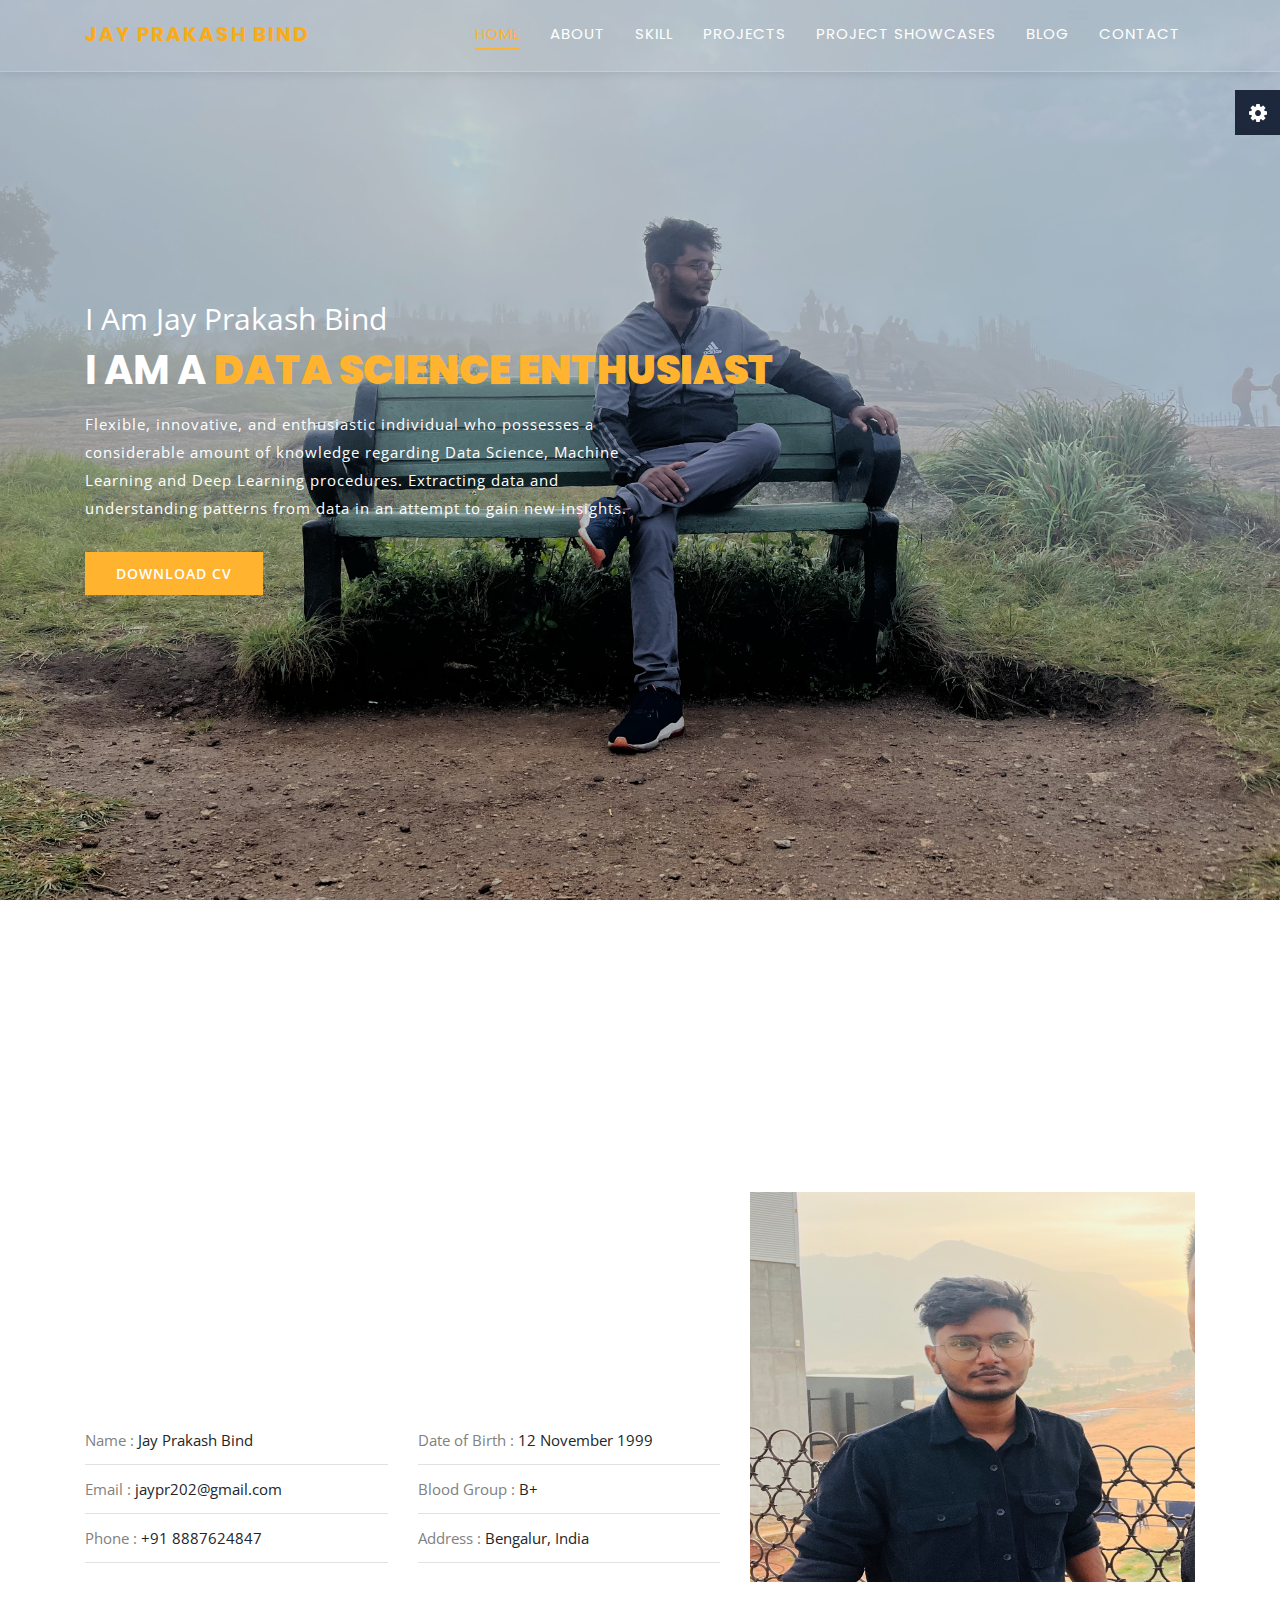
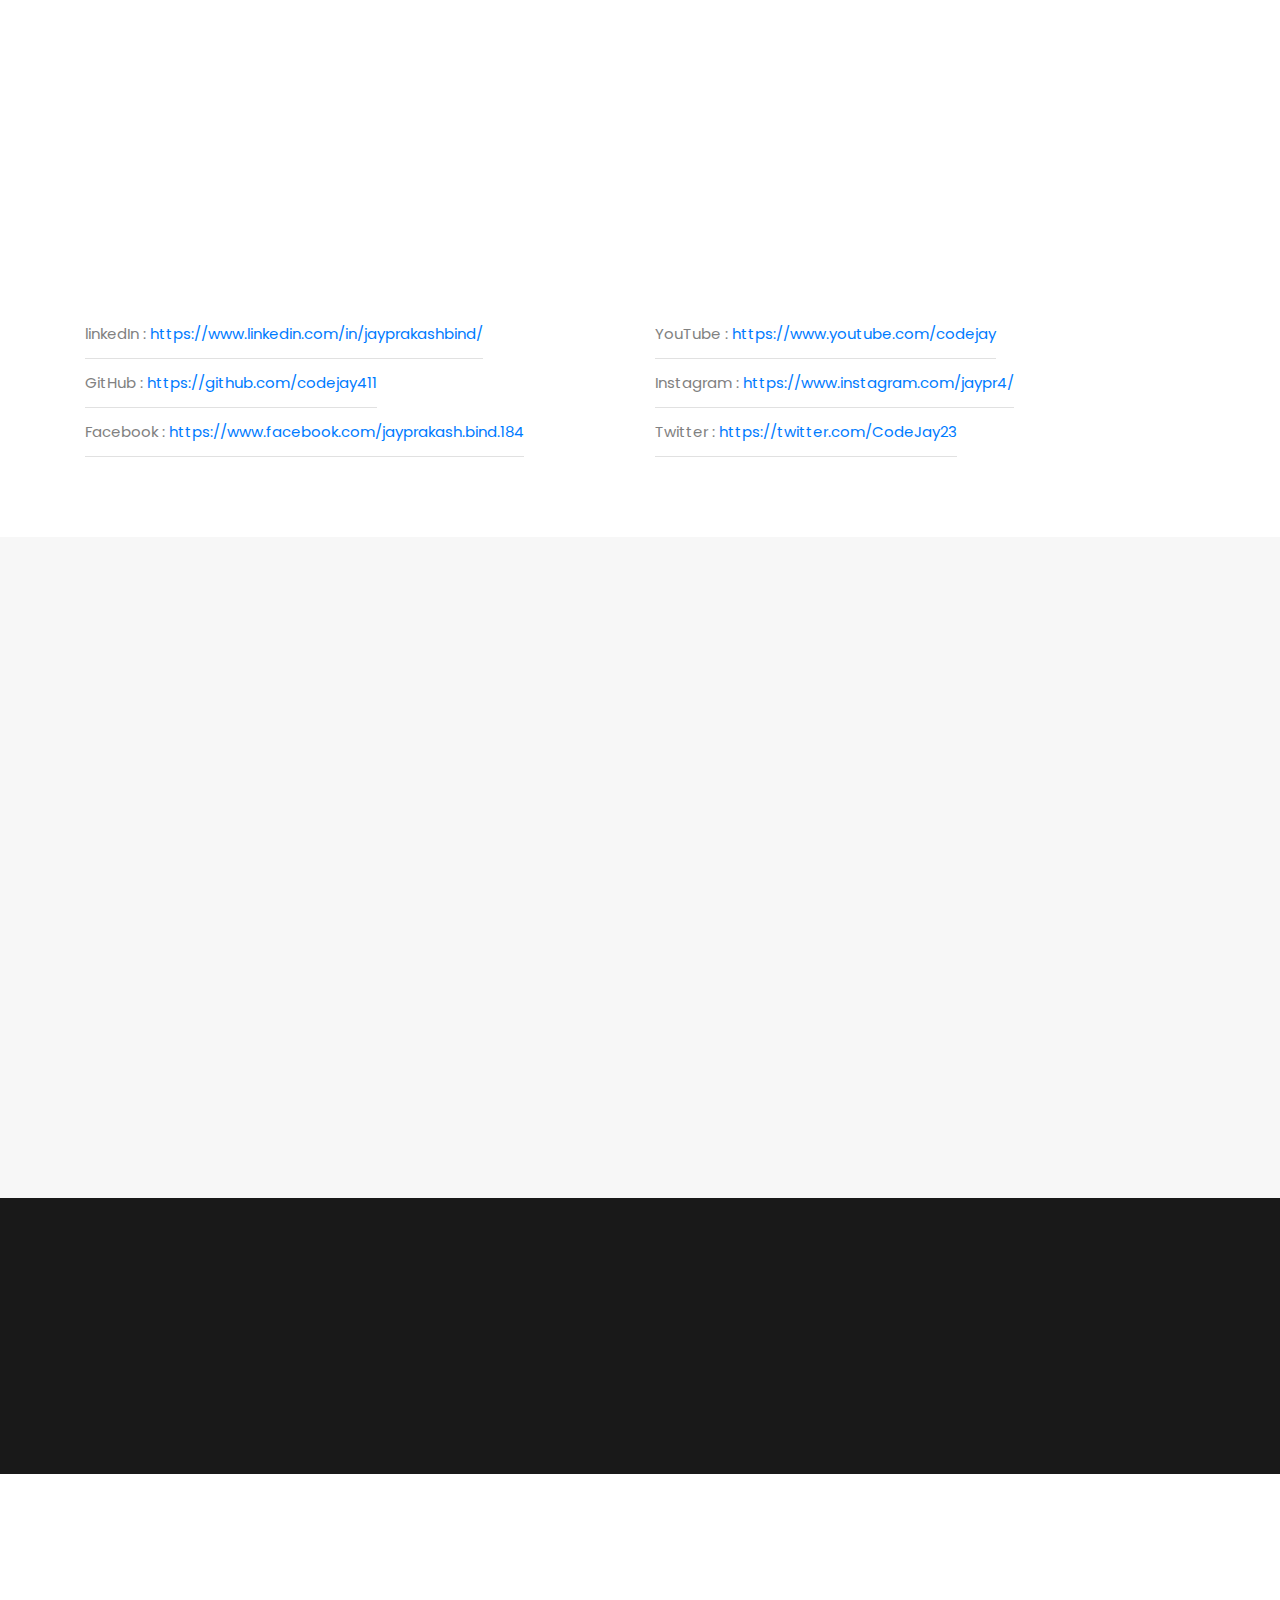
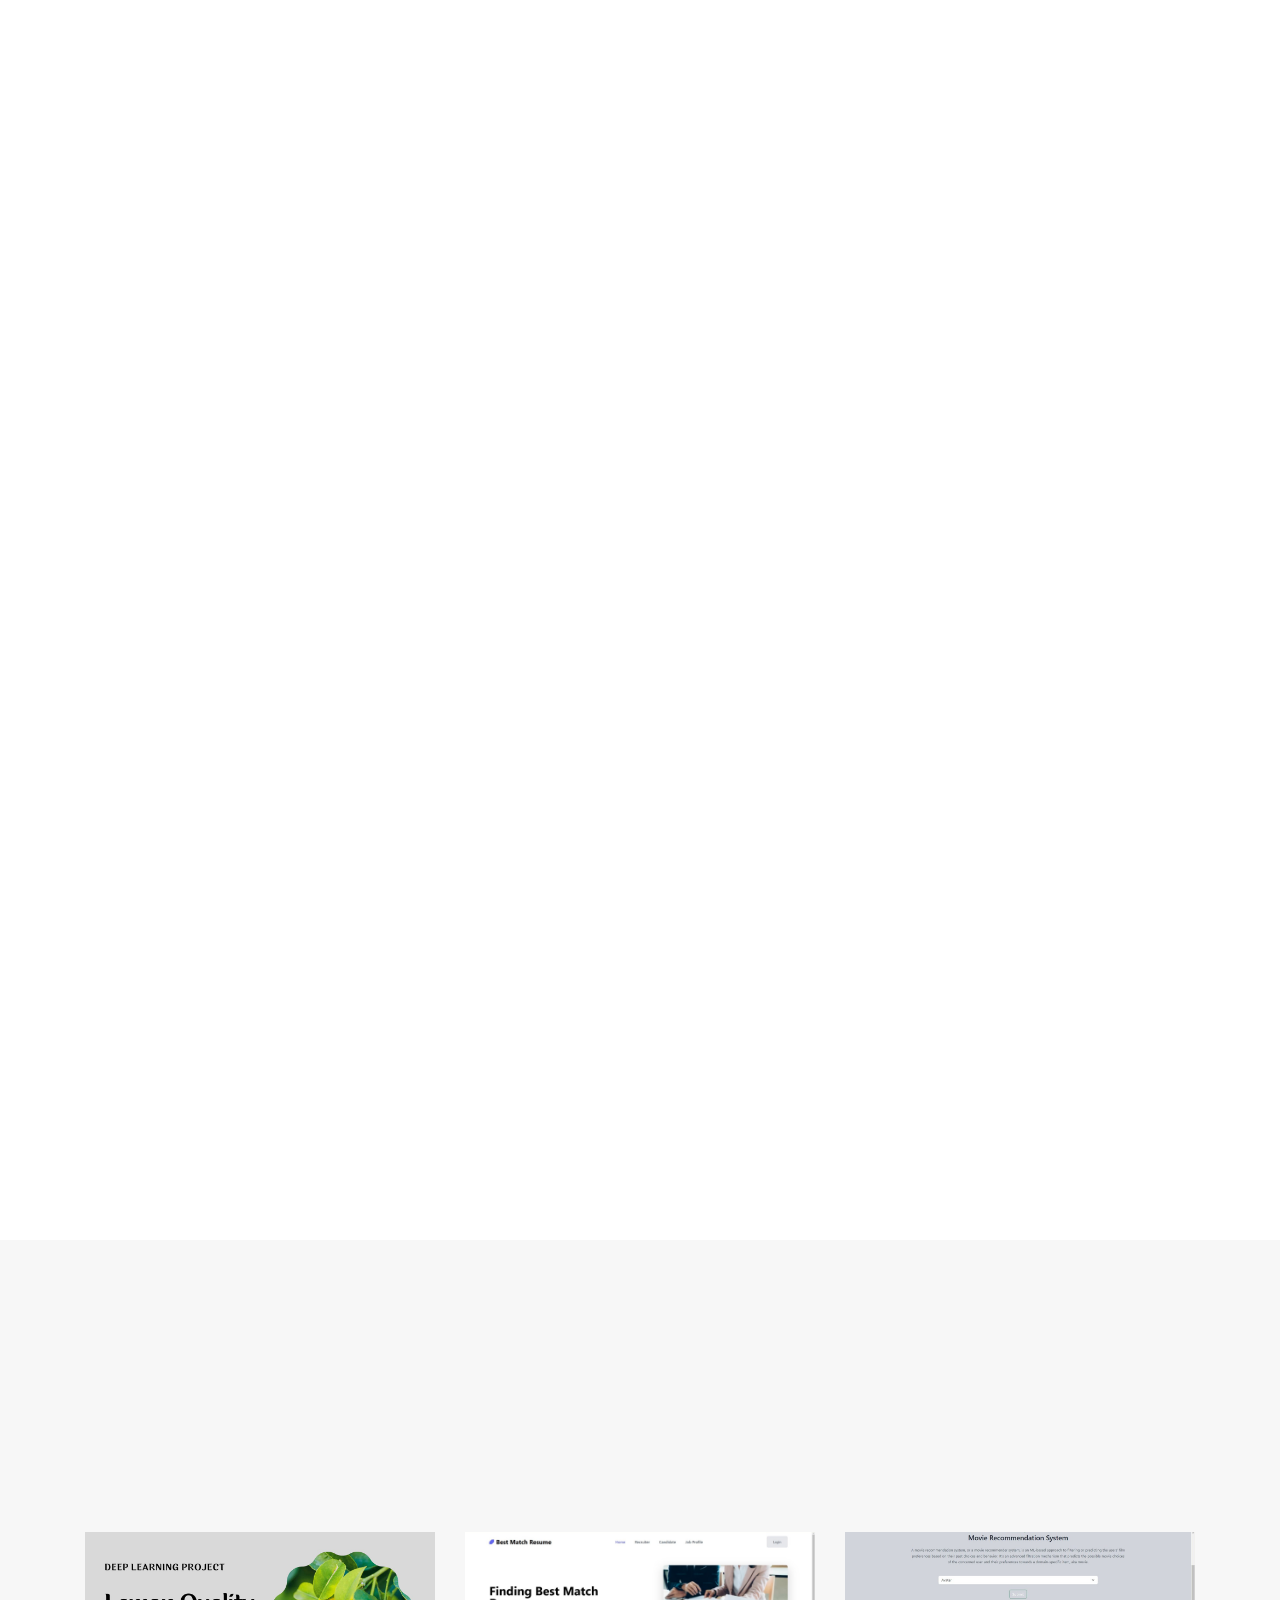
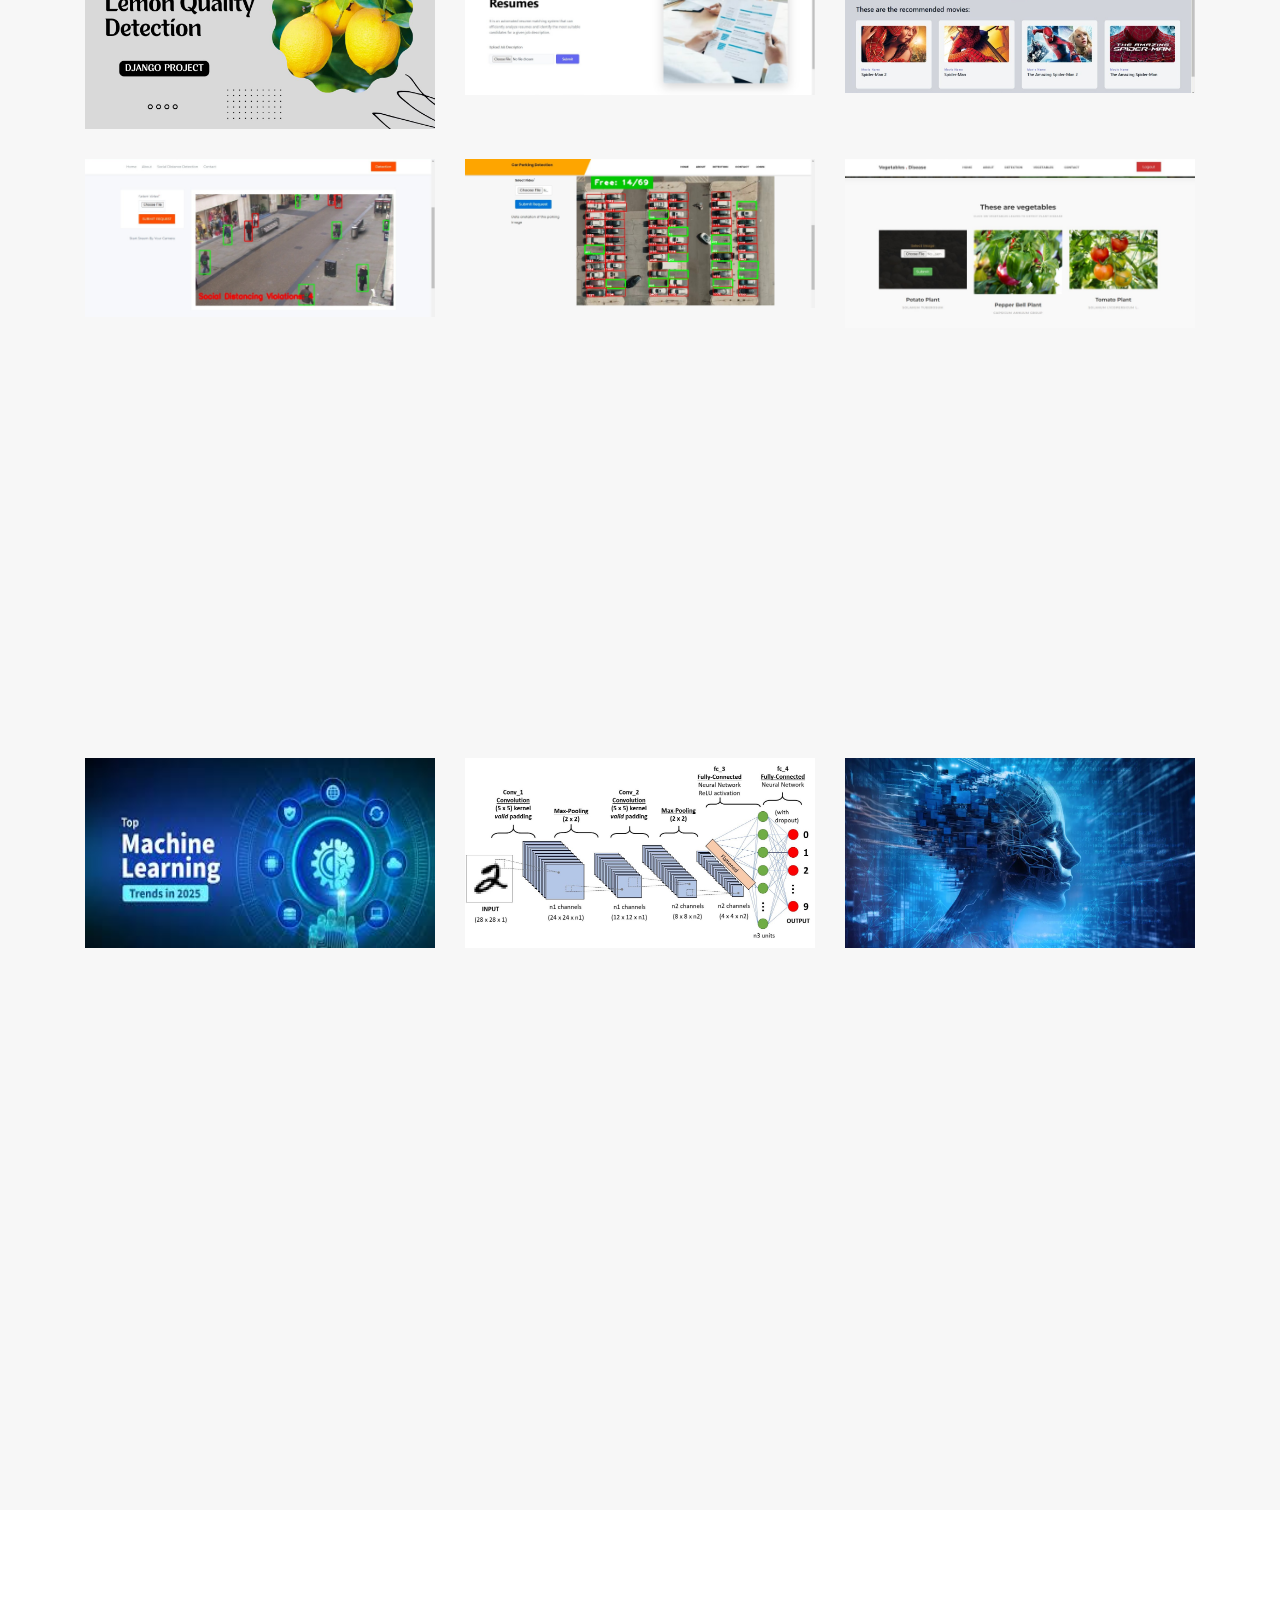
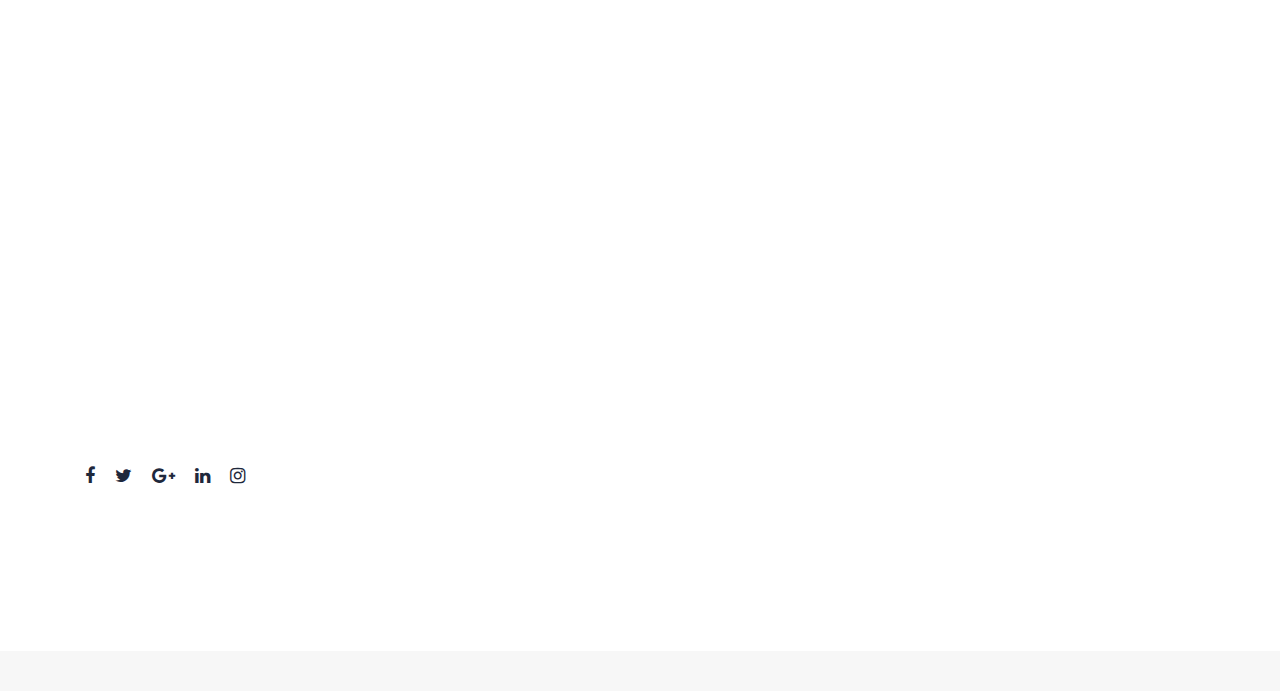
<file: index.html>
<!DOCTYPE html>
<html lang="en">

<head>
	<!--===== Meta Tag =====-->
	<meta charset="utf-8">
	<meta http-equiv="x-ua-compatible" content="ie=edge">
	<meta name="description" content="Runaway - Personal Portfolio HTML Template">
	<meta name="viewport" content="width=device-width, initial-scale=1">
	<meta name="keywords" content="business, agency, blog, cv, creative, html, one page, personal, portfolio, resume, responsive, bootstrap, photography, designer, developer">
	<meta name="author" content="root">

	 <!--	Css Links
    ==================================================-->
     <link rel="stylesheet" href="css/bootstrap.min.css">
     <link rel="stylesheet" href="css/font-awesome.min.css">
     <link rel="stylesheet" href="fonts/flaticon.css">
     <link rel="stylesheet" href="css/plugins.css">
     <link rel="stylesheet" href="css/style.css">
     <link rel="stylesheet" href="css/color.css" id="color-change">


     <!-- Favicon 
    ==================================================-->
	<!-- <link rel="icon" type="image/png" sizes="32x32" href="images/favicon.ico"> -->

      <!--	Title
    ==================================================-->
	<title>Jay Prakash Bind Portfolio</title>

</head>

<body id="top" class="page-load">
	<!--	Start Back to top
	=================================================-->
	<a href="#" id="scroll" style="display: none;"><span></span></a>
	<!--	End Back to top
	==================================================-->

	<!--	Preloader
	==================================================-->
	<div class="preloader">
		<div class="lds-css ng-scope">
			<div class="lds-spinner" style="width:100%;height:100%">
				<div></div>
				<div></div>
				<div></div>
				<div></div>
				<div></div>
				<div></div>
				<div></div>
				<div></div>
				<div></div>
				<div></div>
				<div></div>
				<div></div>
			</div>
		</div>
	</div>
	<!-- Color Settings Start
	==================================================-->
	<div class="color-panel">
		<div class="on-panel color_white bg_primary">
			<div class="text-center icon-spinner">
			  <i class="fa fa-cog fa-spin fa-3x fa-fw"></i>
			</div>
		</div>
		<div class="panel-box">
			<span class="panel-title">Theme Colors</span>
			<ul class="color-box">
				<li class="default" data-name="default" data-path="css/color.css" data-image="images/logo/1.png" data-target="images/logo/1.png"></li>
				<li class="color_2" data-name="color_2" data-path="css/color/color-1.css" data-image="images/logo/2.png" data-target="images/logo/2.png"></li>
				<li class="color_3" data-name="color_3" data-path="css/color/color-2.css" data-image="images/logo/3.png" data-target="images/logo/3.png"></li>
				<li class="color_4" data-name="color_4" data-path="css/color/color-3.css" data-image="images/logo/4.png" data-target="images/logo/4.png"></li>
				<li class="color_5" data-name="color_5" data-path="css/color/color-4.css" data-image="images/logo/5.png" data-target="images/logo/5.png"></li>
				<li class="color_6" data-name="color_6" data-path="css/color/color-5.css" data-image="images/logo/6.png" data-target="images/logo/6.png"></li>
				<li class="color_7" data-name="color_7" data-path="css/color/color-6.css" data-image="images/logo/7.png" data-target="images/logo/7.png"></li>
				<li class="color_8" data-name="color_8" data-path="css/color/color-7.css" data-image="images/logo/8.png" data-target="images/logo/8.png"></li>
				<li class="color_9" data-name="color_9" data-path="css/color/color-8.css" data-image="images/logo/9.png" data-target="images/logo/9.png"></li>
				<li class="color_10" data-name="color_10" data-path="css/color/color-9.css" data-image="images/logo/10.png" data-target="images/logo/10.png"></li>
				<li class="color_11" data-name="color_11" data-path="css/color/color-10.css" data-image="images/logo/11.png" data-target="images/logo/11.png"></li>
				<li class="color_12" data-name="color_12" data-path="css/color/color-11.css" data-image="images/logo/12.png" data-target="images/logo/12.png"></li>
				<li class="color_13" data-name="color_13" data-path="css/color/color-12.css" data-image="images/logo/13.png" data-target="images/logo/13.png"></li>
				<li class="color_14" data-name="color_14" data-path="css/color/color-13.css" data-image="images/logo/14.png" data-target="images/logo/14.png"></li>
			</ul>
		</div>
	</div>
	<!--  Color Settings End
	==============================================-->

<!-- Wrapper Start 
==================================================-->
<div id="page_wrapper">
	<div class="row">
	<!-- Start Nav Menu 
	==============================================-->
	<header class="main_nav">
		<div class="container">
			<nav id="navbar-example2" class="navbar navbar-expand-lg navbar-light w-100"> 
				<a class="navbar-brand" href="#top" style="color: rgb(250, 171, 24);">Jay Prakash Bind</a>
				<button class="navbar-toggler" type="button" data-toggle="collapse" data-target="#navbarSupportedContent" aria-controls="navbarSupportedContent" aria-expanded="false" aria-label="Toggle navigation"> <span class="navbar-toggler-icon"></span> </button>
				<div class="collapse navbar-collapse" id="navbarSupportedContent">
					<ul class="navbar-nav ml-auto">
					  <li class="nav-item"><a class="nav-link active" href="#top" data-scroll="top">Home<span class="sr-only">(current)</span></a></li>
					  <li class="nav-item"><a class="nav-link" href="#about">About</a></li>
					  <li class="nav-item"><a class="nav-link" href="#skill">Skill</a></li>
					  <li class="nav-item"><a class="nav-link" href="#services">Projects</a></li>
					  <li class="nav-item"><a class="nav-link" href="#portfolio">Project Showcases</a></li>	
					  <!-- <li class="nav-item"><a class="nav-link" href="#testimonial">Testimonial</a></li>	 -->
					  <li class="nav-item"><a class="nav-link" href="#blog">Blog</a></li>	
					  <li class="nav-item"><a class="nav-link" href="#contact">Contact</a></li>	
					</ul>
				</div>		
			</nav>
		</div>	
	</header>
	<!-- End Nav Menu
	==================================================-->


<!--	Start Main Banner 
	==================================================-->
	<section id="main_banner" class="banner_image background1 overlay_one">
		<div class="container h-100">
            <div class="row h-100 align-items-center">
                <div class="col-md-12 col-lg-12 home-content text-left">
                    <div class="mainbanner_content">
                        <span class="pb_5 banner_title color_white">I Am Jay Prakash Bind</span>  
                        <h1 class="cd-headline clip is-full-width text-uppercase">
                            <span class="color_white">I am a</span>
                            <span class="cd-words-wrapper color_default">
                                <b class="is-visible">Data Science Enthusiast</b>
                                <b>Software Engineer</b>
                                <b>Youtuber</b>
                            </span>
                        </h1>
                        <p class="color_white mb_30">Flexible, innovative, and enthusiastic individual who possesses a
							considerable amount of knowledge regarding Data Science, Machine Learning and Deep Learning procedures. Extracting data and understanding patterns from data in an attempt to gain new insights.</p>
                        <a class="btn btn-default" href="https://drive.google.com/file/d/1YT0wIGYhEGYPaKuKmuDdjHWtJ8JP2rhf/view?usp=sharing">Download CV</a>
                    </div>
                </div>          
            </div>
        </div>
    </section>
	<!--	End Main Banner 


	==================================================-->
	<!--	Start About
	===================================================-->
	<section id="about" class="py_80 full_row bg_white">
		<div class="container">
			<div class="row">
				<div class="col-md-12 col-lg-12">
					<div class="section_title_1 text-center mx-auto pb_60 wow animated slideInUp">
	                    <h2 class="title text-uppercase"><span class="line_double mx-auto color_default">about</span>about myself</h2>
	                    <span class="sub_title">Software Engineer @ Wells Fargo | Azure Data Scientist Certified | B.Tech & MBA | Data Science Enthusiast | Machine Learning | YouTuber</span>
	                </div>
				</div>
			</div>
			<div class="about_one">
				<div class="row">
					<div class="col-md-7 col-lg-7">
						<div class="myself color_secondery wow animated fadeInLeft">
							<p>I am Jay Prakash Bind, a Software Developer at Wells Fargo with 2.5 years of experience. I hold a B.Tech in Computer Science & Engineering and MBA in Information Technology.

								I specialize in Python, Machine Learning, Deep Learning, DSA, Competitive Programming, and Full-Stack Web Development. I have built end-to-end ML projects, deployed them on cloud platforms, and gained hands-on experience through internships in ML and Web Development.
								
								I am also a YouTuber, creating content on Data Science, ML, DL and projects to share my knowledge.</p>
						</div><br>
						<div class="personal_info">
							<div class="row">
								<div class="col-md-12 col-lg-6">
									<ul>
										<li><span class="color_secondery">Name :</span> Jay Prakash Bind</li>
										<li><span class="color_secondery">Email :</span> jaypr202@gmail.com</li>
										<li><span class="color_secondery">Phone :</span> +91 8887624847</li>	
									</ul>
								</div>
								<div class="col-md-12 col-lg-6">
									<ul>
										<li><span class="color_secondery">Date of Birth :</span> 12 November 1999</li>
										<li><span class="color_secondery">Blood Group :</span> B+</li>
										<li><span class="color_secondery">Address :</span> Bengalur, India</li>
									</ul>
								</div>
							</div>
						</div>
					</div>
					<div class="col-md-5 col-lg-5">
						<div class="">
							<img src="images/IMG_8821.jpg" alt="image" style="height: 390px;">
							<!-- <div class="iconround"><a class="video-popup" href="https://vimeo.com/134660574" title="video popup"> -->
							<!-- <i class="fa fa-play" aria-hidden="true"></i></a></div> -->
							<!-- <div class="loader">
								<div class="loader-inner ball-scale-multiple">
									<div></div>
									<div></div>
									<div></div>
								</div>
							</div> -->
						</div>
					</div>
				</div>
			</div>
		</div>
	</section>
	<!--	End About
	===================================================-->
	<!--	Start About
	===================================================-->
	<section id="about" class="py_80 full_row bg_white">
		<div class="container">
			<div class="row">
				<div class="col-md-12 col-lg-12">
					<div class="section_title_1 text-center mx-auto pb_60 wow animated slideInUp">
	                    <h2 class="title text-uppercase"><span class=" mx-auto color_default"></span>about Social Media</h2>
	                    <span class="sub_title">Software Engineer @ Wells Fargo | Azure Data Scientist Certified | B.Tech & MBA | Data Science Enthusiast | Machine Learning | YouTuber</span>
	                </div>	
					<div class="personal_info">
						<div class="row">
							<div class="col-md-12 col-lg-6">
								<ul>
									<a href="https://www.linkedin.com/in/jayprakashbind/"><li><span class="color_secondery">linkedIn :</span> https://www.linkedin.com/in/jayprakashbind/</li></a>
									<a href="https://github.com/codejay411"><li><span class="color_secondery">GitHub :</span> https://github.com/codejay411</li></a>
									<a href="https://www.facebook.com/jayprakash.bind.184"><li><span class="color_secondery">Facebook :</span> https://www.facebook.com/jayprakash.bind.184</li></a>
								</ul>
							</div>
							<div class="col-md-12 col-lg-6">
								<ul>
									<a href="https://www.youtube.com/c/codejay"><li><span class="color_secondery">YouTube :</span> https://www.youtube.com/codejay</li></a>
									<a href="https://www.instagram.com/jaypr4/"><li><span class="color_secondery">Instagram :</span> https://www.instagram.com/jaypr4/</li></a>
									<a href="https://twitter.com/CodeJay23"><li><span class="color_secondery">Twitter :</span> https://twitter.com/CodeJay23</li></a>
								</ul>
							</div>
						</div>
					</div>
				</div>
			</div>
		</div>
	</section>
	<!--	End About
	===================================================-->
	<!--	Start Skill
	===================================================-->
	<section id="skill" class="py_80 bg_secondery full_row">
		<div class="container">
			<div class="row">
				<div class="col-md-12 col-lg-12">
					<div class="section_title_1 text-center mx-auto pb_60 wow animated slideInUp">
	                    <h2 class="title text-uppercase"><span class="line_double mx-auto color_default">skill</span>My Skill</h2>
	                    <!-- <span class="sub_title">Full Stack Data Science Intern at Ineuron | Data Science Enthusiast | Machine Learning | YouTuber | BTech CSE from Bundelkhand University, Jhansi.</span> -->
	                </div>
				</div>
			</div>
			<div class="my_skill">
				<div class="row">
					<div class="col-md-12 col-lg-6">
						<div class="about_myskill color_secondery wow animated slideInLeft">
							<h2 class="color_primary">Some talk about my professional skill</h2>
							<p class="pt_15">Machine Learning is used anywhere from automating mundane tasks to offering intelligent insights, industries in every sector try to benefit from it. You may already be using a device that utilizes it. For example, a wearable fitness tracker like Fitbit, or an intelligent home assistant like Google Home.</p>
							<p class="pt_15">Website development refers to the work that goes into building a website. This could apply to anything from creating a single plain-text webpage to developing a complex web application or social network.</p>
						</div>
					</div>
					<div class="col-md-12 col-lg-6">
						<div class="skill-progress wow animated slideInRight">
		                    <div class="prgs-bar fact-counter"> <span>Machine Learning</span>
		                        <div class="progress count wow" data-wow-duration="0ms">
		                            <div class="skill-percent"><span class="count-num" data-speed="3000" data-stop="90">0</span>%</div>
		                            <div class="progress-bar" role="progressbar" aria-valuenow="90" aria-valuemax="100"> </div>
								</div>
							</div>
		                    <div class="prgs-bar fact-counter"> <span>Deep learning</span>
		                        <div class="progress count wow" data-wow-duration="0ms">
		                            <div class="skill-percent"><span class="count-num" data-speed="3000" data-stop="95">0</span>%</div>
		                            <div class="progress-bar" role="progressbar" aria-valuenow="95" aria-valuemax="100"> </div>
								</div>
							</div>
		                    <div class="prgs-bar fact-counter"> <span>
Natural Language Processing</span>
		                        <div class="progress count wow" data-wow-duration="0ms">
		                            <div class="skill-percent"><span class="count-num" data-speed="3000" data-stop="90">0</span>%</div>
		                            <div class="progress-bar" role="progressbar" aria-valuenow="90" aria-valuemax="100"> </div>
								</div>
							</div>
		                    <div class="prgs-bar fact-counter"> <span>Data Structure</span>
		                        <div class="progress count wow" data-wow-duration="0ms">
		                            <div class="skill-percent"><span class="count-num" data-speed="3000" data-stop="90">0</span>%</div>
		                            <div class="progress-bar" role="progressbar" aria-valuenow="90" aria-valuemax="100"> </div>
								</div>
							</div>
		                    <div class="prgs-bar fact-counter"> <span>Data Analytics</span>
		                        <div class="progress count wow" data-wow-duration="0ms">
		                            <div class="skill-percent"><span class="count-num" data-speed="3000" data-stop="90">0</span>%</div>
		                            <div class="progress-bar" role="progressbar" aria-valuenow="90" aria-valuemax="100"> </div>
								</div>
							</div>
						</div>
					</div>
				</div>
			</div>
		</div>
	</section>
	<!--	End Skill
	===================================================-->
	<!--	Start Experience and Projects
	===================================================-->
	<div class="experience background2 overlay_two py_60 full_row">
		<div class="container">
			<div class="row">
				<div class="col-md-12 col-lg-12">
					<div class="fact-counter">
						<div class="row">
							<div class="col-md-4 col-lg-4">
							    <div class="counter count wow text-center" data-wow-duration="300ms">
							    	<span class="flaticon-man-working-on-a-laptop-from-side-view"></span>
					            	<div class="counting_digit color_default mt_15"> <h2 class="count-num" data-speed="3000" data-stop="2">0</h2><span>+</span>
					            	</div>
					            	<h3 class="color_white mt_15">Years of Experience</h3>
					          	</div>
							</div>
							<div class="col-md-4 col-lg-4">
							    <div class="counter count wow text-center" data-wow-duration="300ms">
							    	<span class="flaticon-half-time-work"></span>
					            	<div class="counting_digit color_default mt_15"> <h2 class="count-num" data-speed="3000" data-stop="20">0</h2><span>+</span>
					            	</div>
					            	<h3 class="color_white mt_15">Porjects Done</h3>
					          	</div>
							</div>
							<div class="col-md-4 col-lg-4">
							    <div class="counter count wow text-center" data-wow-duration="300ms">
							    	<span class="flaticon-happy"></span>
					            	<div class="counting_digit color_default mt_15"><h2 class="count-num" data-speed="3000" data-stop="2">0</h2><span>+</span>
					            	</div>
					            	<h3 class="color_white mt_15">Internship</h3>
					          	</div>
							</div>
						</div>
					</div>
				</div>
			</div>
		</div>
	</div>
	<!--	End Experience and Projects
	===================================================-->
	<!--	Start Services
	===================================================-->
	<section id="services" class="py_80 full_row bg_white">
		<div class="container">
			<div class="row">
				<div class="col-md-12 col-lg-12">
					<div class="section_title_1 text-center mx-auto pb_60 wow animated slideInUp">
	                    <h2 class="title text-uppercase"><span class="line_double mx-auto color_default">Projects</span>What i developed</h2>
	                    <span class="sub_title">Designed and developed various projects, implementing robust functionalities and optimized performance across different technologies.</span>
	                </div>
				</div>
				<div class="services_item1">
					<div class="col-md-12 col-lg-12">
						<div class="row">
							<div class="col-md-6 col-lg-4">
								<div class="service_two text-center pt_15 mb_30 wow animated slideInUp">
					              <div class="srv_item_number color_lightgray"><strong>01.</strong></div>
					              <h3 class="p_20 text-uppercase color_primary"> Best Resume Match and jobs
								</h3>
					              <!-- <div class="srv_icon color_white"><span class="flaticon-programming"></span></div> -->
								  <div class=" color_white"><img src="images/portfolio/ResumeMatch.png" style="height: 100px; width:200px	"></span></div>
					              <p> Developed an application capable of identifying the best-matched resumes based on job descriptions, providing recruiters with accuracy scores for each resume.
								</p>
								</div>
							</div>
							<div class="col-md-6 col-lg-4">
								<div class="service_two text-center pt_15 mb_30 wow animated slideInUp">
					              <div class="srv_item_number color_lightgray"><strong>02.</strong></div>
					              <h3 class="p_20 text-uppercase color_primary">Vegetables Disease Classification System
								</h3>
					              <div class=" color_white"><img src="images/portfolio/vegetableDisease.jpg" style="height: 100px; width:200px	"></span></div>
					              <p>Developed a disease detection app, increasing agricultural productivity by 50%, with MongoDB logging, CI/CD management via GitHub and MLOps, and achieved 90% accuracy using CNN.
								</div>
							</div>
							<div class="col-md-6 col-lg-4">
								<div class="service_two text-center pt_15 mb_30 wow animated slideInUp">
					              <div class="srv_item_number color_lightgray"><strong>03.</strong></div>
					              <h3 class="p_20 text-uppercase color_primary">Car Parking Space Detection System</h3>
					              <!-- <div class="srv_icon color_white"><span class="flaticon-programming"></span></div> -->
								  <div class=" color_white"><img src="images/portfolio/carParking2.jpg" style="height: 100px; width:200px	"></span></div>
<p>Developed an end-to-end pipeline for identifying parking spaces, improving urban mobility, with MongoDB logging, GitHub version control, MLOps for CI/CD, and real-time mobile alerts for available spaces.</p>
								</div>
							</div>
							<div class="col-md-6 col-lg-4">
								<div class="service_two text-center pt_15 mb_30 wow animated slideInUp">
					              <div class="srv_item_number color_lightgray"><strong>04.</strong></div>
					              <h3 class="p_20 text-uppercase color_primary">Food Recommendation System</h3>
								  <div class=" color_white"><img src="images/portfolio/food.jpg" style="height: 100px; width:200px	"></span></div>
					              <p> Developed a web application for recommending food, utilizing various methods for personalized food recommendations.
								</p>
								</div>
							</div>
							<div class="col-md-6 col-lg-4">
								<div class="service_two text-center pt_15 mb_30 wow animated slideInUp">
					              <div class="srv_item_number color_lightgray"><strong>05.</strong></div>
					              <h3 class="p_20 text-uppercase color_primary" style="height: 110px;">Automated ML </h3>
								  <div class=" color_white"><img src="images/portfolio/Automated.jpg" style="height: 100px; width:200px	"></span></div>
					              <p>Developed a web application for recommending food, utilizing various methods for personalized food recommendations.
									</p>
								</div>
							</div>
							<div class="col-md-6 col-lg-4">
								<div class="service_two text-center pt_15 mb_30 wow animated slideInUp">
					              <div class="srv_item_number color_lightgray"><strong>06.</strong></div>
					              <h3 class="p_20 text-uppercase color_primary">Lemon-Quality-Detection</h3>
								  <div class=" color_white"><img src="images/portfolio/lemon.jpg" style="height: 100px; width:200px	"></span></div>
					              <p>Developed a Lemon Quality Detection system using Deep Learning for automated quality assessment based on image analysis.</p>
								</div>
							</div>
						</div>
					</div>
				</div>
			</div>
		</div>
	</section>
	<!--	End Services
	===================================================-->
	<!--	Start Portfolio
	===================================================-->
	<section id="portfolio" class="py_80 bg_secondery full_row">
		<div class="container">
			<div class="row">
				<div class="col-md-12 col-lg-12">
					<div class="section_title_1 text-center mx-auto pb_60 wow animated slideInUp">
	                    <h2 class="title text-uppercase"><span class="line_double mx-auto color_default">Project Showcases</span>Experience My Projects</h2>
	                    <span class="sub_title">Explore my innovative projects that demonstrate my skills and expertise in solving real-world challenges across various domains.

						</span>
	                </div>
				</div>
				<div class="col-md-12 col-lg-12">
					<div class="my_portfolio" id="tab-panel"> 
              			<!--Filter-->
						<!-- <div class="row">
							<div class="col-md-12">
								<div class="filters mb_30 w-100 text-center">
									<ul class="filter-tabs mx-auto d-inline-block">
										<li class="active filter" data-role="button" data-filter="all">All</li>
										<li class="filter" data-role="button" data-filter=".design">Web Design</li>
										<li class="filter" data-role="button" data-filter=".wordpress">Wordpress</li>
										<li class="filter" data-role="button" data-filter=".development">Web Development</li>			
										<li class="filter" data-role="button" data-filter=".branding">Branding</li>
									</ul>
								</div>
							</div>
						</div>	 -->
			              
						<div class="filter-list">
							<div class="portfolio-items">
								<div class="row">
								  	<!-- <div class="column mix mix_all graphic mb_30 col-md-4 col-lg-4">
										<div class="default-portfolio-item " >
											<a href="images/portfolio/lemon.jpg" data-fancybox="gallery" >
												<img src="images/portfolio/lemon.jpg" alt="image" style="height: 165px; width:350px;">
												<div class="overlay-box">
													<span><i class="fa fa-eye" aria-hidden="true"></i></span>
													<div class="tag">
														<ul>
															<li>Lemon Quality Detection</li>
															
														</ul>
													</div>
												</div>
											</a>
										</div>
									</div> -->
									<div class="column mix mix_all graphic branding mb_30 col-md-4 col-lg-4">
										<div class="default-portfolio-item">
											<a href="images/portfolio/lemon.jpg" data-fancybox="gallery">
												<img src="images/portfolio/lemon.jpg" alt="image">
												<div class="overlay-box">
													<span><i class="fa fa-eye" aria-hidden="true"></i></span>
													<div class="tag">
														<ul>
															<li>Lemon Quality Detection</li>
															
														</ul>
													</div>
												</div>
											</a>
										</div>
									</div>
									<div class="column mix mix_all graphic branding mb_30 col-md-4 col-lg-4">
										<div class="default-portfolio-item">
											<a href="images/portfolio/resume match.jpg" data-fancybox="gallery">
												<img src="images/portfolio/resume match.jpg" alt="image"/>
												<div class="overlay-box">
													<span><i class="fa fa-eye" aria-hidden="true"></i></span>
													<div class="tag">
														<ul>
															<li>Resume Match and jobs</li>
															
														</ul>
													</div>
												</div>
											</a>
										</div>
									</div>
									<div class="column mix mix_all design wordpress development mb_30 col-md-4 col-lg-4">
										<div class="default-portfolio-item">
											<a href="images/portfolio/movie Recommendation.jpg" data-fancybox="gallery">
												<img src="images/portfolio/movie Recommendation.jpg" alt="image" />
												<div class="overlay-box">
													<span><i class="fa fa-eye" aria-hidden="true"></i></span>
													<div class="tag">
														<ul>
															<li>Movie Recommendation System</li>
															
														</ul>
													</div>
												</div>
											</a>
										</div>
									</div>
									<div class="column mix mix_all graphic wordpress branding mb_30 col-md-4 col-lg-4">
										<div class="default-portfolio-item">
											<a href="images/portfolio/Social distance.jpg" data-fancybox="gallery">
												<img src="images/portfolio/Social distance.jpg" alt="image" />
												<div class="overlay-box">
													<span><i class="fa fa-eye" aria-hidden="true"></i></span>
													<div class="tag">
														<ul>
															<li>Social Distancing Violation</li>
															
														</ul>
													</div>
												</div>
											</a>
										</div>
									</div>
									<div class="column mix mix_all graphic design branding mb_30 col-md-4 col-lg-4">
										<div class="default-portfolio-item">
											<a href="images/portfolio/carParking.jpg" data-fancybox="gallery">
												<img src="images/portfolio/carParking.jpg" alt="image" />
												<div class="overlay-box">
													<span><i class="fa fa-eye" aria-hidden="true"></i></span>
													<div class="tag">
														<ul>
															<li>Car Parking Space Detection System</li>
															
														</ul>
													</div>
												</div>
											</a>
										</div>
									</div>
									<div class="column mix mix_all development wordpress design mb_30 col-md-4 col-lg-4">
										<div class="default-portfolio-item">
											<a href="images/portfolio/vegetableDisease2.jpg" data-fancybox="gallery">
												<img src="images/portfolio/vegetableDisease2.jpg" alt="image" />
												<div class="overlay-box">
													<span><i class="fa fa-eye" aria-hidden="true"></i></span>
													<div class="tag">
														<ul>
															<li>Vegetables Disease Classification System</li>
															
														</ul>
													</div>
												</div>
											</a>
										</div>
									</div>
								</div>
							</div>
						</div>		
			        </div>
				</div>
			</div>
		</div>
	</section>
	<!--	End Portfolio
	===================================================-->
	<!--	Start Testimonial
	===================================================-->
	<!-- <section id="testimonial" class="py_80 full_row bg_white">
		<div class="container">
			<div class="row">
				<div class="col-md-12 col-lg-12">
					<div class="section_title_1 text-center mx-auto pb_60 wow animated slideInUp">
	                    <h2 class="title text-uppercase"><span class="line_double mx-auto color_default">testimonial</span>What Client Say’s</h2>
	                    <span class="sub_title">Interdum a etiam sagittis vehicula porta. Massa felis eros quam blandit nulla dolor habitant. Ullamcorper quis ornare et proin pellentesque.</span>
	                </div>
				</div>
				<div class="col-md-12 col-lg-12">
    				<div class="testimonial_item owl-carousel wow animated slideInUp">
    					<div class="member_feedback p_30 color_secondery">
							<div class="client_img"><img src="images/testimonial/01.jpg" alt="image"></div>
							<div class="star d-inline-block mt_30 color_default">
								<ul>
									<li><i class="fa fa-star" aria-hidden="true"></i></li>
									<li><i class="fa fa-star" aria-hidden="true"></i></li>
									<li><i class="fa fa-star" aria-hidden="true"></i></li>
									<li><i class="fa fa-star" aria-hidden="true"></i></li>
									<li><i class="fa fa-star" aria-hidden="true"></i></li>
								</ul>
							</div>
							<h5 class="color_primary mb_15">Aisha Lexi</h5>
							<p>Sem duis platea erat feugiat vivamus nascetur sapien tortor. Sollic dictum ultric. Aliquam inceptos bibendum fringilla sodales. Molest lacin urna per aenean commodo sociosqu.</p>
						</div>
						<div class="member_feedback p_30 color_secondery">
							<div class="client_img"><img src="images/testimonial/02.jpg" alt="image"></div>
							<div class="star d-inline-block mt_30 color_default">
								<ul>
									<li><i class="fa fa-star" aria-hidden="true"></i></li>
									<li><i class="fa fa-star" aria-hidden="true"></i></li>
									<li><i class="fa fa-star" aria-hidden="true"></i></li>
									<li><i class="fa fa-star" aria-hidden="true"></i></li>
									<li><i class="fa fa-star" aria-hidden="true"></i></li>
								</ul>
							</div>
							<h5 class="color_primary mb_15">Kiara Paige</h5>
							<p>Sem duis platea erat feugiat vivamus nascetur sapien tortor. Sollic dictum ultric. Aliquam inceptos bibendum fringilla sodales. Molest lacin urna per aenean commodo sociosqu.</p>
						</div>
						<div class="member_feedback p_30 color_secondery">
							<div class="client_img"><img src="images/testimonial/03.jpg" alt="image"></div>
							<div class="star d-inline-block mt_30 color_default">
								<ul>
									<li><i class="fa fa-star" aria-hidden="true"></i></li>
									<li><i class="fa fa-star" aria-hidden="true"></i></li>
									<li><i class="fa fa-star" aria-hidden="true"></i></li>
									<li><i class="fa fa-star" aria-hidden="true"></i></li>
									<li><i class="fa fa-star" aria-hidden="true"></i></li>
								</ul>
							</div>
							<h5 class="color_primary mb_15">Lucas Noah</h5>
							<p>Sem duis platea erat feugiat vivamus nascetur sapien tortor. Sollic dictum ultric. Aliquam inceptos bibendum fringilla sodales. Molest lacin urna per aenean commodo sociosqu.</p>
						</div>
						<div class="member_feedback p_30 color_secondery">
							<div class="client_img"><img src="images/testimonial/04.jpg" alt="image"></div>
							<div class="star d-inline-block mt_30 color_default">
								<ul>
									<li><i class="fa fa-star" aria-hidden="true"></i></li>
									<li><i class="fa fa-star" aria-hidden="true"></i></li>
									<li><i class="fa fa-star" aria-hidden="true"></i></li>
									<li><i class="fa fa-star" aria-hidden="true"></i></li>
									<li><i class="fa fa-star" aria-hidden="true"></i></li>
								</ul>
							</div>
							<h5 class="color_primary mb_15">Grace Ruby</h5>
							<p>Sem duis platea erat feugiat vivamus nascetur sapien tortor. Sollic dictum ultric. Aliquam inceptos bibendum fringilla sodales. Molest lacin urna per aenean commodo sociosqu.</p>
						</div>
    				</div>
    			</div>
			</div>
		</div>
	</section> -->
	<!--	End Testimonial
	===================================================-->
	<!--	Start Blog
	===================================================-->
	<section id="blog" class="py_80 bg_secondery full_row">
		<div class="container">
			<div class="row">
				<div class="col-md-12 col-lg-12">
					<div class="section_title_1 text-center mx-auto pb_60 wow animated slideInUp">
	                    <h2 class="title text-uppercase"><span class="line_double mx-auto color_default">blog</span>What’s News</h2>
	                    <span class="sub_title">Stay informed with the latest trends and innovations in AI, machine learning, and deep learning. Explore expert insights, cutting-edge research, and industry updates shaping the future of technology.</span>
	                </div>
				</div>
				<div class="col-md-12 col-lg-12">
					<div class="blog_grid_1 wow animated slideInUp">
						<div class="row">
							<div class="col-md-12 col-lg-4">
								<div class="blog_item">
									<div class="comments">
										<i class="fa fa-comment" aria-hidden="true"></i>
										<span class="color_white">12</span>
									</div>
									<div class="blog_img overlay_one" ><img src="images/blog/01.jpg" alt="image" style="height: 190px;"></div>
									<div class="blog_content bg_white color_secondery">
										<div class="blog_title">
											<a class="color_primary" href="" ><h5>The Future of Machine Learning: Trends and Innovations in 2025.</h5></a>
										</div>
										<p class="mt_15 mb_30">Explore the latest advancements in Machine Learning, including AutoML, TinyML, Federated Learning, and Multimodal AI. Understand how these innovations are shaping industries like healthcare, finance, and autonomous systems.</p>
										
										<div class="admin">
											<!-- <img src="images/about/02.jpg" alt="image"> -->
											<span class="color_white"> Jay Prakash </span>
										</div>
										<div class="date float-right color_primary">20 Jan 2019</div>
									</div>
								</div>
							</div>
							<div class="col-md-12 col-lg-4">
								<div class="blog_item">
									<div class="comments">
										<i class="fa fa-comment" aria-hidden="true"></i>
										<span class="color_white">18</span>
									</div>
									<div class="blog_img overlay_one"><img src="images/blog/02.png" alt="image" style="height: 190px;"></div>
									<div class="blog_content bg_white color_secondery">
										<div class="blog_title">
											<a class="color_primary" href=""><h5>Deep Learning Architectures: From CNNs to Transformers.</h5></a>
										</div>
										<p class="mt_15 mb_30">Dive into the evolution of Deep Learning architectures, from traditional Convolutional Neural Networks (CNNs) to modern Vision Transformers (ViTs) and Diffusion Models. Learn how these architectures improve performance across various domains.</p>
										
										<div class="admin">
											<!-- <img src="images/about/02.jpg" alt="image"> -->
											<span class="color_white">Jay Prakash </span>
										</div>
										<div class="date float-right color_primary">18 Jan 2019</div>
									</div>
								</div>
							</div>
							<div class="col-md-12 col-lg-4">
								<div class="blog_item">
									<div class="comments">
										<i class="fa fa-comment" aria-hidden="true"></i>
										<span class="color_white">23</span>
									</div>
									<div class="blog_img overlay_one"><img src="images/blog/03.webp" alt="image" style="height: 190px;"></div>
									<div class="blog_content bg_white color_secondery">
										<div class="blog_title">
											<a class="color_primary" href=""><h5>NLP in 2025: LLMs, Multilingual AI, and Beyond.</h5></a>
										</div>
										<p class="mt_15 mb_30">Discover how Large Language Models (LLMs), Multilingual NLP, and Conversational AI are revolutionizing communication, search engines, and content generation. Learn about emerging trends like AI-generated content moderation and real-time translation.</p>
										
										<div class="admin">
											<!-- <img src="images/about/02.jpg" alt="image"> -->
											<span class="color_white">Jay Prakash </span>
										</div>
										<div class="date float-right color_primary">17 Jan 2019</div>
									</div>
								</div>
							</div>
						</div>
						<div class="mx-auto text-center mt_60"><a class="btn btn-default" href="">View Blog</a></div>
					</div>
				</div>
			</div>
		</div>
	</section>
	<!--	End Blog
	===================================================-->
	<!--	Start Contact
	===================================================-->
	<section id="contact" class="py_80 full_row bg_white">
		<div class="container">
			<div class="row">
				<div class="col-md-12 col-lg-12">
					<div class="section_title_1 text-center mx-auto pb_60 wow animated slideInUp">
	                    <h2 class="title text-uppercase"><span class="line_double mx-auto color_default">contact</span>Get In Touch</h2>
	                    <span class="sub_title">Feel free to reach out for collaborations, project inquiries, or any professional discussions.</span>
	                </div>
				</div>
				<div class="col-md-12 col-lg-12">
					<div class="row">
						<div class="col-md-4 col-lg-4">
							<div class="contact_info wow animated fadeInLeft">
		    					<ul>
		    						<li>
		    							<div class="contact_text">
		    								<h6 class="font-weight-bold color_primary">Email</h6>
		    								<span class="color_secondery">jaypr202@gmail.com</span>
		    							</div>
		    						</li>
		    						<li>
		    							<div class="contact_text">
		    								<h6 class="font-weight-bold color_primary">Phone</h6>
		    								<span class="color_secondery">+91 8887624847</span>
		    							</div>
		    						</li>
		    						<li>
		    							<div class="contact_text">
		    								<h6 class="font-weight-bold color_primary">Address</h6>
		    								<span class="color_secondery">Bengalur, India</span>
		    							</div>
		    						</li>
		    						<li>
		    							<div class="contact_text">
		    								<h6 class="font-weight-bold color_primary">Website</h6>
		    								<span class="color_secondery">https://www.youtube.com/codejay
											</span>
		    							</div>
		    						</li>
		    					</ul>
		    				</div>
		    				<div class="socal_media_2 mt_15 d-inline-block">
					            <ul>
					                <li><a href="#"><i class="fa fa-facebook" aria-hidden="true"></i></a></li>
					                <li><a href="#"><i class="fa fa-twitter" aria-hidden="true"></i></a></li>
					                <li><a href="#"><i class="fa fa-google-plus" aria-hidden="true"></i></a></li>
					                <li><a href="http://linkedin.com/in/jayprakashbind"><i class="fa fa-linkedin" aria-hidden="true"></i></a></li>
					                <li><a href="https://www.instagram.com/codejay23?igsh=MXV5MzR0anZkZnlwbw=="><i class="fa fa-instagram" aria-hidden="true"></i></a></li>
					            </ul>
					        </div>
						</div>
						<div class="col-md-8 col-lg-8">
							<form class="form contact_message wow animated fadeInRight" id="contact-form" action="#" method="post">
								<div class="row">
									<div class="col-md-6 col-lg-6">
										<div class="form-group">
											<input class="form-control" type="text" name="name" placeholder="Your Name" />
										</div>
									</div>
									<div class="col-md-6 col-lg-6">
										<div class="form-group">
											<input class="form-control" type="email" name="email" placeholder="Email Address" />
										</div>
									</div>
									<div class="col-md-12 col-lg-12">
										<div class="form-group">
										  <input class="form-control" type="text" name="subject" placeholder="Subject"/>
										</div>
									</div>
									<div class="col-md-12 col-lg-12">
										<div class="form-group">
											<textarea class="form-control" name="message" rows="7" placeholder="Message"></textarea>
										</div>							
									</div>
									<div class="col-md-12 col-lg-12">
										<div class="form-group">
											<input class="btn btn-default" id="send" value="Send Massage" type="submit"/>
										</div>
									</div>
									<div class="col-md-12 col-lg-12">
										<div class="error-handel">
											<div id="success">Your email sent Successfully, Thank you.</div>
											<div id="error"> Error occurred while sending email. Please try again later.</div>
										</div>
									</div>
								</div>
							</form>
						</div>
					</div>
				</div>
			</div>
		</div>
	</section>
	<!--	End Contact
	===================================================-->
	<!--	Start Footer
	===================================================-->
	<footer class="p_20 color_primary bg_secondery text-center full_row">
		<div class="container">
			<div class="row">
				<div class="col-md-12 col-lg-12">
					<!-- <div class="copyright"><p><a href="https://www.templateshub.net" target="_blank">Templates Hub</a></p></div> -->
				</div>
			</div>
		</div>
	</footer>
	<!--	End Footer
	===================================================-->
	</div>
</div>
<!--	Wrapper End
=======================================================-->
	<!--	Js Links
	===================================================-->
	<script src="js/jquery.min.js"></script>
	<script src="js/popper.min.js"></script>
	<script src="js/bootstrap.min.js"></script>
	<script src="js/plugins.js"></script>
	<script src="js/custom.js"></script>
	<script>
		$(document).ready(function() {
		//=========================================
		//  Water Effect
		//=========================================
		
			$('.banner_water_effect').ripples({
			  resolution: 256,
			  dropRadius: 20,
			  perturbance: 0.03,
			  interactive:true,
			});
		//  Smoothscroll js
		//=========================================
		  $("a").on('click', function(event) {

			  if (this.hash !== "") {
				event.preventDefault();
			  
				var hash = this.hash;

				$('html, body').animate({
				  scrollTop: $(hash).offset().top 
				}, 1000, function(){
			 
				  window.location.hash = hash;
				});
			  }
			});
		 });
	</script>
</body>

<!-- index-754:31-->
</html>
</file>
<file: fonts/flaticon.css>
/*
  	Flaticon icon font: Flaticon
  	Creation date: 07/12/2018 18:53
  	*/

@font-face {
  font-family: "Flaticon";
  src: url("Flaticon.eot");
  src: url("Flaticond41d.eot?#iefix") format("embedded-opentype"),
       url("Flaticon.woff") format("woff"),
       url("Flaticon.ttf") format("truetype"),
       url("Flaticon.svg#Flaticon") format("svg");
  font-weight: normal;
  font-style: normal;
}

@media screen and (-webkit-min-device-pixel-ratio:0) {
  @font-face {
    font-family: "Flaticon";
    src: url("Flaticon.svg#Flaticon") format("svg");
  }
}

[class^="flaticon-"]:before, [class*=" flaticon-"]:before,
[class^="flaticon-"]:after, [class*=" flaticon-"]:after {   
  font-family: Flaticon;
        font-size: 20px;
font-style: normal;
margin-left: 20px;
}

.flaticon-website-design-symbol:before { content: "\f100"; }
.flaticon-programming:before { content: "\f101"; }
.flaticon-wordpress-logo:before { content: "\f102"; }
.flaticon-internet:before { content: "\f103"; }
.flaticon-shopping-cart:before { content: "\f104"; }
.flaticon-editor:before { content: "\f105"; }
.flaticon-play-button:before { content: "\f106"; }
.flaticon-close-button:before { content: "\f107"; }
.flaticon-half-time-work:before { content: "\f108"; }
.flaticon-man-working-on-a-laptop-from-side-view:before { content: "\f109"; }
.flaticon-happy:before { content: "\f10a"; }
</file>
<file: css/style.css>
/**
  
* Template Name: Runaway - Personal Portfolio HTML Template
* Version: 2.1.1
* Author: themetrading
* Email: themetrading@gmail.com
* Developed By: themetrading
* First Release: 08 February 2019
* Author URL: www.themetrading.com

**/

/*===================================================================================
Table of CSS Content arrage with every section name
=====================================================================================

01.   Default Css
02.   Default Margin and Padding
03.   Overlay Css
04.   Socal Media
05.   Massage Box
06.	  Main Title
07.   background Image
08.   Nav Menu Css
09.   Side Nav menu
10.   Main banner
11.   Slider 
12.	  About
13.	  Video Popup 
14.	  Progress Bar and Fact Counter
15.   Services One
16.   Services Two
17.	  Portfolio
18.   Pricing
19.   Team
20.	  Testimonial
21.   Blog
22.   Contact
23.   Preloader 
24.   Back to Top
25.   Page Banner
26.   Page Nav
27.   Blog Sidebar
28.   Blog Details
29.   Template Default Animation Css
30.   Color Settings
31.   Responsive Media Queries Css
/*===================================================================================
	Typography links 
 	Import Google Fonts
=====================================================================================*/
@import url("https://fonts.googleapis.com/css?family=Open+Sans:400,400i,700,700i,800,800i|Poppins:400,400i,600,600i,700,700i,800,800i");

/*===================================================================================
01.		Default Css
=====================================================================================*/
body{
	font-family: 'Open Sans', sans-serif;
	font-size: 15px;
	line-height: 28px;
}
h1,h2,h3,h4,h5,h6{
   font-family: 'Poppins', sans-serif;
   font-weight: 700;
}
h1{
	font-size: 40px;
	line-height: 48px;
}
h2{
	font-size: 32px;
	line-height: 44px;
}
h3{
	font-size: 24px;
	line-height: 36px;
}
h4{
	font-size: 18px;
	line-height: 30px;
}
h5{
	font-size: 16px;
	line-height: 24px;
}
h6{
	font-size: 14px;
	line-height: 22px;
}
p{
	margin: 0px;
}
img{
    width: 100%;
    height: auto;
}
ul{
	margin: 0;
	padding: 0;
}
ul li{
	list-style-type: none;
}
a{
	display: inline-block;
	font-family: 'Poppins', sans-serif;
}
a:hover,a:focus,a.active{
	text-decoration: none !important;
	box-shadow: none !important;
}
*, ::after, ::before{
	 outline: none !important;
}
.btn:focus,.btn:active {
   outline: none !important;
   box-shadow: none;
}
.btn{
    padding: 10px 30px;
    font-size: 14px;
    font-family: 'Open Sans', sans-serif;
    border-radius: 0px;
    font-weight: 600;
    letter-spacing: 1px;
    text-transform: uppercase;
}
.btn_info{
  font-style: italic;
  text-transform: capitalize;
  padding: 0px;
}
.w_60{
	width: 60%;
}
.w_50{
	width: 50%;
}
.w_40{
	width: 40%;
}
.xy-center{
    position: absolute;
    left: 50%;
    top: 50%;
    z-index: 11;
}
[class^="flaticon-"]:before, [class*=" flaticon-"]:before{
	margin-left: 0px !important;
}
.pp-scrollable{
    overflow-y: scroll;
    height: 100%;
}
.full_row{
  position: relative;
  width: 100%;
}
::-webkit-scrollbar{
      width: 5px !important;
    }
    ::-webkit-scrollbar-track {
      box-shadow: inset 0 0 5px #ececec !important; 
    }
/*=====================================================================================
02.		Default Margin and Padding
========================================================================================*/
/*  Margin 
======================*/
.mx_10{
	margin: 0px 10px;
}
.my_60{
  margin: 60px 0px;
}
.mt_5{
	margin-top: 5px;
}
.mt_15{
    margin-top: 15px;
}
.mt_60{
	margin-top: 60px;
}
.mb_60{
  margin-bottom: 60px;
}
.mt_30{
	margin-top: 30px;
}
.mt_100{
  margin-top: 100px;
}
.ml_105{
    margin-left: 105px;
}
.mr_20{
  margin-right: 20px;
}
.mr_60{
  margin-right: 60px;
}
.mb_15{
    margin-bottom: 15px
}
.mb_20{
  margin-bottom: 20px;
}
.mb_30{
    margin-bottom: 30px
}
/*  padding  
========================*/
.p_30{
  padding: 30px;
}
.p_20{
  padding: 20px;
}
.py_60{
  padding: 60px 0px;
}
.py_80{
	padding: 80px 0px;
}
.pr_50{
  padding-right: 50px;
}
.pt_15{
  padding-top: 15px;
}
.pt_30{
	padding-top: 30px;
}
.pt_60{
	padding-top: 60px;
}
.pb_60{
	padding-bottom: 60px;
}
.pb_30{
	padding-bottom: 30px;
}

/*=======================================================================
03.		Overlay Css
=========================================================================*/
.overlay_one,.overlay_two,.overlay_three,.overlay_four{
    position: relative;
}
.overlay_one:before,.overlay_two:before,.overlay_three:before,.overlay_four:before{
  position: absolute;
  content:" ";
  top:0;
  left:0;
  width:100%;
  height:100%;
  display: block;
  z-index: 9
}
/*=======================================================================
04.   Socal Media
=========================================================================*/
.socal_media ul li{
  margin-bottom: 15px;
}
.socal_media ul li a,.owl-carousel .owl-nav button.owl-prev,
.owl-carousel .owl-nav button.owl-next,.contact_icon,.contact_icon{
  width: 50px;
  height: 50px;
  line-height: 42px;
  text-align: center;
  border-radius: 50%;
  border: 5px solid;
}
.socal_media_2 ul li{
  float: left;
  padding-right: 20px;
  font-size: 18px;
}

/*====================================================================
05.   Massage Box
======================================================================*/
.contact_massage {
    content: "";
    position: absolute;
    top: 20px;
    right: 0;
    width: 60px;
    height: 60px;
    z-index: 111;
}
.contact_massage a {
    font-size: 24px;
    line-height: 60px;
    display: block;
    margin: 0 auto;
    text-align: center;
}
/*====================================================================
06.		Main Title
======================================================================*/
.section_title_1 .title span{
    display: table;
    font-size: 18px;
    font-weight: 600;
    padding-left: 35px;
}
.section_title_1{
  width: 60%;
}
.main_title p{
  width: 40%;
}
.line_double{
    position: relative;
    text-transform: lowercase;
    padding: 0 50px !important;
}
.line_double::before, .line_double::after{
    background-color: #95bb2f;
}
.line_double::before {
    left: 0;
}
.line_double::before, .line_double::after{
	content: "";
	position: absolute;
    width: 25px;
    height: 2px;
    top: 50%;
}
.line_double::after {
    right: 0;
}
.line_double::before, .line_double::after{
	content: "";
	position: absolute;
    width: 25px;
    height: 2px;
    top: 50%;
}
#pp-nav{
    z-index: 11;
}
#pp-nav span, .pp-slidesNav span{
    top: 2px;
    left: 2px;
    width: 10px;
    height: 10px;
    border: 2px solid;
    border-radius: 50%;
    position: absolute;
    z-index: 1;
}
#pp-nav li .active span:before{
    content: "";
    position: absolute;
    width: 14px;
    height: 14px;
    top: -4px;
    left: -4px;
    border-radius: 100%;
    border: 1px solid #fff;
}
.widget_title{
  position: relative;
  font-weight: 600;
  text-transform: uppercase;
}
.widget_title:before{
    content: "";
    position: absolute;
    bottom: -5px;
    left: 0px;
    width: 50px;
    height: 2px;
}
/*====================================================================
07.   background Image
======================================================================*/
.bg_transparent{
  background-color: transparent;
}
.background1{
  background-image: url(../images/homepage/IMG_7963.jpg);
}
.background2{
    background: url(../images/background/01.jpg) no-repeat center fixed;
}
.background3{
  background-image: url(../images/slider/04.jpg);
}
.background4{
  background-image: url(../images/slider/05.jpg);
}
.background5{
  background-image: url(../images/slider/06.jpg);
}
.background6{
    background-image: url(../images/footer.png);
    background-size: cover;
    background-repeat: no-repeat;
    width: 100%;
    height: auto;
}
.background7{
  background-image: url(../images/background/02.jpg);
}
.background8{
  background-image: url(../images/background/03.png);
}
.background9{
  background-image: url(../images/background/04.jpg);
  background-size: cover;
  background-position: center center;
}
/*====================================================================
08.   Nav Menu Css
======================================================================*/
.navbar{
	padding:0px;
}
.box-layout .main_nav{
  width: 1280px;
  display: inline-block;
  margin: 0 auto;
}
header{
  z-index: 11;
}
.navbar-brand{
	text-transform: uppercase;
	font-weight: 700;
	letter-spacing: 2px;
	font-family: 'Poppins', sans-serif;
}
.main_nav{
	  width: 100%;
    right: 0;
    left: 0;
    position: absolute;
    padding: 15px 0;
    min-height: 72px;
}
.nav-scroll{
    left: 0;
    padding: 15px 0px;
    position: fixed;
    top: -100px;
    width: 100%;
    z-index: 100;
}
.navbar-light .navbar-nav .nav-link{
	letter-spacing:1px;
	text-transform: uppercase;
	line-height: 32px;
}

.navbar .navbar-nav .nav-item{
	padding:0px 15px;
}
.navbar-nav .nav-item .nav-link{
	position: relative;
	padding: 0;
}
.navbar-nav .nav-item .nav-link:before{
    position: absolute;
    content: "";
    width: 100%;
    display: table;
    height: 2px;
    left: 0px;
    bottom: 0px;
    opacity: 0;
}
.navbar-nav .nav-item .nav-link.active:before{
    opacity: 1;
}
/*==================================================================================
09.   Side Nav menu
====================================================================================*/
.sidebar{
  position: fixed;
    top: 0;
    left: 0;
    height: 100%;
    z-index: 100;
    padding: 30px 20px;
}
.sidenav{
    height: 100%;
    width: 0;
    position: fixed;
    z-index: 999;
    top: 0;
    left: 0;
    overflow-x: hidden;
    transition: 0.5s;
    padding-top: 60px;
}

.sidenav a{
    text-decoration: none;
    font-size: 14px;
    display: block;
}
ul#menu li a{
  margin: 7px 30px;
}
.sidenav .closebtn {
    position: absolute;
    top: 10px;
    right: 25px;
    font-size: 36px;
}
.sidebar span{
   font-size: 36px;
   display: block;
   text-align: center;
}
.sidebar img{
    margin-bottom: 60px;
}
#mysidenav img{
    width: 50px;
    height: auto;
    display: block;
    margin: 15px 0px 30px 30px;
}   
/*====================================================================
10.   Main banner
======================================================================*/
.banner_image,.banner_water_effect{
    width: 100%;
    height: 100vh;
    background-size: cover;
    overflow: hidden;
    background-position: 50% 50%;
    background-repeat: no-repeat;
    position: relative;
}

.mainbanner_content{
  position: relative;
  z-index: 9
}
.banner_title{
  font-size: 30px;
}
.mainbanner_content p{
	font-size: 15px;
	letter-spacing: 1px;
  width: 50%;
}

/*===============================================================================
11.   Slider 
=================================================================================*/
.pattan{
    position: relative;
}
.pattan:after{
    content: "";
    position: absolute;
    top: 0;
    bottom: 0;
    left: 0;
    background-image: url(../images/pattan.png);
    background-color: transparent;
    z-index: 9;
    width: 40%;
    height: auto;
}
.carousel-caption{
    position: absolute;
    text-align: left;
    top: 50%;
    z-index: 999
}
.carousel-caption p{
  width: 60%;
}
#slider img{
    width: 100%;
    height: 100vh;
    max-height: 100%;
    object-fit: cover;
}
.carousel-caption h1{
    position: relative;
    z-index: 99
}
/* Slider Liner Css Start */
.line-container{
    max-width: 1224px;
    width: 92%;
    margin: 0 auto;
    position: absolute;
    top: 0;
    right: 0;
    left: 0;
    z-index: 5;
}
.liner{
    position: relative;
}
.liner:before{
    content: "";
    position: absolute;
    top: 0;
    left: 50%;
    right: 50%;
    bottom: 0;
    border: 1px solid rgba(255, 255, 255, 0.09);
    width: 1px;
    height: 100vh;
    min-height: 100%;
}
/*===============================================================================
12.		About
=================================================================================*/

.personal_info ul li{
	border-bottom: 1px solid;
	padding: 10px 0px;
}
.about2 img{
  width: 100%;
  height: 100vh;
  max-height: 100%;
}
.personal_info ul li{
  border-bottom: 1px solid;
  border-width: 80%;
  padding: 10px 0px;
}
.myself img{
  width: 150px;
  height: auto;
  float: right;
}

/*===============================================================================
13.		Video Popup 
=================================================================================*/
.intro-video {
 width:100%;
 height: 350px;
 background-size: cover;
 position: relative
}
.intro-video:before {
 position: absolute;
 content: "";
 width: 100%;
 height: 100%;
 top: 0;
 left: 0;
 z-index: 1
}
.video-popup span{
 position: absolute;
 width: 80px;
 height: 80px;
 line-height: 80px;
 text-align: center;
 font-size: 24px;
 border-radius: 50%;
 padding-left: 3px;
 top: 50%;
 left: 50%;
 z-index: 2
}
.video-popup .inner_title.center_middle{
 margin-top: 80px
}
.YouTubePopUp-Wrap {
  background-color: rgba(0, 0, 0, 0.8);
  height: 100%;
  left: 0;
  position: fixed;
  top: 0;
  width: 100%;
  z-index: 99999
}
.YouTubePopUp-Content {
  background: rgba(0, 0, 0, 0) url("../images/fancybox/fancybox_loading.gif") no-repeat scroll center center;
  display: block;
  height: 100%;
  margin: 0 auto;
  max-width: 680px;
  position: relative
}
.YouTubePopUp-Content iframe {
  border: medium none;
  bottom: 0;
  display: block;
  height: 480px;
  margin: auto 0;
  max-width: 100%;
  position: absolute;
  top: 0;
  width: 100%
}
.profile_img.personal_video{
    position: relative;
}
.profile_img.personal_video a {
    position: absolute;
    width: 80px;
    height: 80px;
    line-height: 90px;
    text-align: center;
    border-radius: 50%;
    top: 48%;
    left: 78px;
    z-index: 222;
}
.profile_img.personal_video .iconround:before{
    content: "";
    position: absolute;
    top: 48%;
    left: 17px;
    width: 122px;
    height: 122px;
    border: 5px solid;
    border-radius: 100%;
}
.profile_img.personal_video .loader{
    position: absolute;
    left: 17.50%;
    top: 48%;
    z-index: 11;
}
.personal_video a {
    position: relative;
}
.personal_video a {
    position: absolute;
    width: 80px;
    height: 80px;
    line-height: 90px;
    text-align: center;
    border-radius: 50%;
    top: 50%;
    left: 50%;
    z-index: 222;
}
.personal_video .video-popup i:before {
    font-size: 24px;
    text-align: center;
    margin: 0 auto;
    margin-left: 8px;
}

/*===============================================================================
14.   Progress Bar and Fact Counter
=================================================================================*/
/* progress-bar */
.prgs-bar{
  position: relative;
}
.prgs-bar > span{
  font-weight: 600;
  text-transform: uppercase
}
.skill-progress .progress{
  margin: 5px 0 20px;
  border-radius: 0px;
}
.skill-percent{
  position: absolute;
  right: 0;
  top: 0;
  text-align: right;
  font-weight: 700;
  font-size: 15px;
}
.progress-bar{
  transition: all 3000ms ease 0s;
  width: 0
}
/* Fact Counter */

.fact-counter{
  position: relative;
  z-index: 11
}
.counter span:before{
  font-size: 44px;
  margin-left: 0;
}
.count-num{
  float: left;
  display: contents;
}
.counting_digit span{
  font-size: 30px;
  margin-left: 5px;
}
.counter h3{
  font-weight: 600;
  letter-spacing: 3px;

}
/*==================================================================================
15.   Services One
====================================================================================*/
.service_one{
  border-radius: 20px;
  border: 2px solid;
  border-color: transparent;
  margin: 10px 20px;
}
.service_one:hover{
  border: 2px solid;
}
.srvicon{
  width: 70px;
  height: 70px;
  text-align: center;
  border-radius: 50%;
  border: 5px solid;
  margin-bottom: 15px;
}
.srvicon span:before{
  font-size: 32px;
  text-align: center;
  margin: 0 auto;
  line-height: 62px;
}
.owl-nav{
  margin-top: 50px !important;
  text-align: center;
  margin: 0 auto;
}
.owl-carousel .owl-nav button.owl-prev{
  margin-right: 10px;
}
.owl-carousel .owl-nav.disabled{
  display: block !important;
}
/*==================================================================================
16.   Services Two
====================================================================================*/
.service_two p{
  padding: 30px 20px;
}
.srv_item_number{
    position: relative;
    overflow: hidden;
    text-align: right;
    border-bottom: 1px dotted;
}
.srv_item_number:after{
    content: "";
    position: absolute;
    right: 0;
    bottom: 0;
    display: block;
    width: 80px;
}
.srv_item_number strong{
    font-size: 42px;
    line-height: 42px;
    font-weight: 700;
    position: relative;
    top: 20px;
    display: inline-block;
    transition: all .4s ease;
    padding-right: 20px;
}
.service_two .srv_icon{
    width: 100px;
    height: 100px;
    transition: all .8s ease;
    text-align: center;
    margin: 0 auto
}
.service_two .srv_icon span:before{
    font-size: 42px;
    line-height: 100px;
}
.service_two:hover .srv_item_number strong{
    top: 0;
}
.service_two:hover .srv_icon{
    transform: rotateY(180deg);
}

/*===============================================================================
17.		Portfolio
=================================================================================*/

.filters ul li{
	float: left;
	margin: 0px 15px;
	cursor: pointer;
	font-family: 'Poppins', sans-serif;
	font-size: 16px;
	text-transform: uppercase;
	letter-spacing: 1px;
}
.default-portfolio-item{
    position: relative;
}
.default-portfolio-item .overlay-box{
	position:absolute;
	left:0px;
	top:0px;
	width:100%;
	height:100%;
	display:block;
	opacity:0;
	visibility:hidden;
}

.default-portfolio-item .overlay-box span{
	position:absolute;
	left:0px;
	top:47%;
	width:100%;
	height:100%;
	display:table;
	vertical-align:middle;
	text-align:center;
}
.default-portfolio-item .overlay-box span i.fa{
    text-align: center;
    font-size: 24px;
}
.filter-list .mix{
	display:none;	
}
.gallery-section .filters{
	position:relative;
	text-align:center;
	margin-bottom:50px;	
}

.gallery-section .filter-btns{
	position:relative;
	text-align:center;
}

.gallery-section .filter-btns li{
	position:relative;
	display:inline-block;
	padding:5px 20px;
	line-height:24px;
	border:1px solid;
	cursor:pointer;
	text-transform:uppercase;
	font-size:14px;
	margin-right:15px;
}
.tag{
	position:absolute;
	left:15px;
	bottom:5%;
	vertical-align:middle;
	text-align:center;
}
.tag ul li{
	float: left;
	padding-right: 5px;
}
.overlay-box{
	border:5px solid
}
/*============================================================================
18.   Pricing
==============================================================================*/
.table{
  border-radius: 20px;
  padding: 40px 30px;
}
.table h1{
  font-family: 'Poppins', sans-serif;
}
.table ul li{
  padding: 7px;
  border-bottom: 1px solid;
}
.table ul li:last-child{
  border-bottom: none;
}
/*===========================================================================
19.   Team
=============================================================================*/
.member{
  position: relative;
}
.member .data{
  -moz-transform: rotate(-90deg);
  -webkit-transform: rotate(-90deg);
  -o-transform: rotate(-90deg);
  -ms-transform: rotate(-90deg);
  transform: rotate(-90deg);
  transform-origin: left top 0;
  display: inline-block;
  position: absolute;
}
.member .data h4, .member .data strong{
  padding: 10px 30px;
  display: block;
}
.data strong{
  letter-spacing: 2px;
  font-weight: 500;
}
.border h4, .border strong{
  margin-bottom: 0px;
}
.border strong{
  font-weight: 500;
  letter-spacing: 1px;
  font-size: 16px;
  margin-bottom: 15px;
}
.member .hover_overlay{
    position: absolute;
    content: " ";
    top: 0;
    left: 0;
    width: 100%;
    height: 100%;
    z-index: 9;
    padding: 15px;
    background-color: rgba(0,0,0,0.5);
    opacity: 0;
}
.hover_overlay .socal_media{
  text-align: center;
  margin: 0 auto;
  display: table;
}
.hover_overlay .socal_media ul li{
  float: left;
  margin-right: 5px;
  margin-bottom: 0px;
}
.hover_overlay .socal_media ul li a{
  width: 45px;
  height: 45px;
  line-height: 36px;
}
.border{
  width: 100%;
  height: 100%;
  padding: 15px;
  border: 3px solid !important;
}
.border p{
  margin-bottom: 25px;
}
.member:hover .data{
  opacity: 0;
}
/*============================================================================
20.		Testimonial
==============================================================================*/

.member_feedback{
  position: relative;
  margin: 60px 15px 10px 15px;
}
.member_feedback h5{
  letter-spacing: 2px;
}
.client_img img{
  width: 100px !important;
  height: auto;
  border-radius: 100%;
  position: absolute;
  top: -50px;
  left: 30px;
  margin-bottom: 20px;
}
.star{
  margin-top: 40px;
}
.member_feedback h5{
  font-weight: 500
}
.star ul li{
  float: left;
  margin-right: 5px;
}
.member_feedback:after{
  content: "";
  display: block;
  position: absolute;
  top: 0;
  right: -1px;
  background-image: url(../images/testimonial/clone.png);
  background-repeat: no-repeat;
  width: 100%;
  height: 100%;
  opacity: 0.04;
  background-position: top right;
  overflow: hidden;
}
.owl-carousel .owl-nav button.owl-prev span,
.owl-carousel .owl-nav button.owl-next span{
	font-size: 20px;
    line-height: 40px;
    font-weight: 600;
}
.owl-carousel .owl-nav button.owl-prev {
    margin-right: 10px;
}
/*===============================================================================
21.   Blog
=================================================================================*/
.blog_item{
  position: relative;
}
.comments{
    position: absolute;
    top: 10px;
    right: 30px;
    z-index: 11;
    font-size: 42px;
}
.comments span{
    position: absolute;
    top: 7px;
    right: 12px;
    z-index: 11;
    font-size: 14px;
    font-weight: 600;
}
.blog_content{
  padding: 30px 15px;
  display: inline-block;
}
.blog_title a h5{
  line-height: 24px;
}
.blog_img{
    overflow: hidden;
}
.admin{
  border-radius: 30px;
  padding: 5px;
  display: inline-block;
  float: left;
}
.admin img{
  width: 40px !important;
  height: 40px;
  border-radius: 100%;
  margin-right: 10px;
  float: left;
}
.admin span{
  padding-right: 15px;
  line-height: 39px;
}
.date{
  font-size: 16px;
  font-weight: 700;
  line-height: 50px;
}

/*===============================================================================
22.   Contact
=================================================================================*/
.contact_info ul li{
  margin-bottom: 10px;
}
.contact_text h6{
  font-weight: 600;
  letter-spacing: 1px;
}
.form-control{
  padding: 5px 15px;
  font-size: 14px;
  height: calc(30px + 15px);
  margin-bottom: 30px;
  border-radius: 0px;
  border: none;
  border-bottom: 1px solid;
}
.form-control:focus{
    outline: 0;
    box-shadow: none;
}
.error-handel{
  position: relative;
}
.error-handel:before{
  bottom: -30px;
  display: table;
  height: 35px;
  left: 15px;
  margin: auto 0;
  position: absolute;
  text-align: left;
  width: 100%
}
#success, #error {
  display: none;
  line-height: 34px
}
.contact_message .error{
  font-weight: 500;
  font-size: 13px;
  margin-bottom: 0;
}
#success, #error {
  display: none;
  line-height: 34px
}
#success {
  color: #31bb15
}
.contact_message .error{
  font-weight: 300;
  font-size: 13px;
  margin-bottom: 0;
}
.contact_info ul li .contact_icon{
    margin-right: 20px;
}
.contact_text{
  display: table-cell;
}
.twite i {
    padding-right: 15px;
}
.subscribe .form-control{
  border-bottom: 0px;
}

/*===============================================================================
23.   Preloader 
=================================================================================*/
.preloader{
    width: 100%;
    height: 100%;
    top: 0;
    left: 0;
    position: fixed;
    z-index: 9999;
}
@keyframes lds-spinner {
  0% {
    opacity: 1;
  }
  100% {
    opacity: 0;
  }
}
@-webkit-keyframes lds-spinner {
  0% {
    opacity: 1;
  }
  100% {
    opacity: 0;
  }
}
.lds-spinner{
  position: absolute;
  top: 50%;
  left: 50%;
}
.lds-spinner div {
  left: 94px;
  top: 48px;
  position: absolute;
  -webkit-animation: lds-spinner linear 1s infinite;
  animation: lds-spinner linear 1s infinite;
  width: 12px;
  height: 24px;
  border-radius: 40%;
  -webkit-transform-origin: 6px 52px;
  transform-origin: 6px 52px;
}
.lds-spinner div:nth-child(1) {
  -webkit-transform: rotate(0deg);
  transform: rotate(0deg);
  -webkit-animation-delay: -0.916666666666667s;
  animation-delay: -0.916666666666667s;
}
.lds-spinner div:nth-child(2) {
  -webkit-transform: rotate(30deg);
  transform: rotate(30deg);
  -webkit-animation-delay: -0.833333333333333s;
  animation-delay: -0.833333333333333s;
}
.lds-spinner div:nth-child(3) {
  -webkit-transform: rotate(60deg);
  transform: rotate(60deg);
  -webkit-animation-delay: -0.75s;
  animation-delay: -0.75s;
}
.lds-spinner div:nth-child(4) {
  -webkit-transform: rotate(90deg);
  transform: rotate(90deg);
  -webkit-animation-delay: -0.666666666666667s;
  animation-delay: -0.666666666666667s;
}
.lds-spinner div:nth-child(5) {
  -webkit-transform: rotate(120deg);
  transform: rotate(120deg);
  -webkit-animation-delay: -0.583333333333333s;
  animation-delay: -0.583333333333333s;
}
.lds-spinner div:nth-child(6) {
  -webkit-transform: rotate(150deg);
  transform: rotate(150deg);
  -webkit-animation-delay: -0.5s;
  animation-delay: -0.5s;
}
.lds-spinner div:nth-child(7) {
  -webkit-transform: rotate(180deg);
  transform: rotate(180deg);
  -webkit-animation-delay: -0.416666666666667s;
  animation-delay: -0.416666666666667s;
}
.lds-spinner div:nth-child(8) {
  -webkit-transform: rotate(210deg);
  transform: rotate(210deg);
  -webkit-animation-delay: -0.333333333333333s;
  animation-delay: -0.333333333333333s;
}
.lds-spinner div:nth-child(9) {
  -webkit-transform: rotate(240deg);
  transform: rotate(240deg);
  -webkit-animation-delay: -0.25s;
  animation-delay: -0.25s;
}
.lds-spinner div:nth-child(10) {
  -webkit-transform: rotate(270deg);
  transform: rotate(270deg);
  -webkit-animation-delay: -0.166666666666667s;
  animation-delay: -0.166666666666667s;
}
.lds-spinner div:nth-child(11) {
  -webkit-transform: rotate(300deg);
  transform: rotate(300deg);
  -webkit-animation-delay: -0.083333333333333s;
  animation-delay: -0.083333333333333s;
}
.lds-spinner div:nth-child(12) {
  -webkit-transform: rotate(330deg);
  transform: rotate(330deg);
  -webkit-animation-delay: 0s;
  animation-delay: 0s;
}
.lds-spinner {
  width: 200px !important;
  height: 200px !important;
  -webkit-transform: translate(-100px, -100px) scale(1) translate(100px, 100px);
  transform: translate(-100px, -100px) scale(1) translate(100px, 100px);
}

/*===============================================================================
24.   Back to Top
=================================================================================*/
#scroll {
    position: fixed;
    right: 10px;
    bottom: 10px;
    cursor: pointer;
    width: 50px;
    height: 50px;
    text-indent: -9999px;
    display: none;
    -webkit-border-radius: 60px;
    -moz-border-radius: 60px;
    border-radius: 60px;
    z-index: 11;
}
#scroll span {
    position: absolute;
    top: 50%;
    left: 50%;
    margin-left: -8px;
    margin-top: -12px;
    height: 0;
    width: 0;
    border: 8px solid transparent;
}
/*===============================================================================
25.   Page Banner
=================================================================================*/
.banner{
  padding: 110px 0px;
}
.page_banner_title{
  margin-top: 10px;
}
.banner_text{
  position: relative;
  z-index: 11;
}
.breadcrumbs ul li{
    float: left;
    margin-right: 15px;
    display: inline-block;
}
.breadcrumbs ul li:last-child{
  margin-right: 0px;
}
/*===============================================================================
26.   Page Nav
=================================================================================*/
nav ul li.page-item{
  margin-right: 7px;
}
.page-link{
    border: none;
    border-radius: 50%;
    line-height: 31px;
    width: 45px;
    height: 45px;
    font-size: 16px;
    text-align: center;
}
.page-item:first-child .page-link,
.page-item:last-child .page-link{
  border-radius: 50%;
}
/*===============================================================================
27.  Blog Sidebar
=================================================================================*/
.widget .socal_media ul li{
  float: left;
  margin-right: 7px;
}
.category_sidebar ul li,.archives ul li{
  padding: 7px 0px;
  text-align: right;
  width: 100%;
  display: inline-block;
}
.category_sidebar ul li a,.archives ul li a{
  float: left;
}
.recent_post .post_img{
  width: 80px;
  height: auto;
  float: left;
}
.recent_post_content{
  display: inline-block;
  padding-left: 15px;
  width: 70%;
}
.tags ul li{
  float: left;
  margin: 0px 5px 5px 0px;
}
.tags ul li a{
  padding: 5px 25px;
  border-radius: 50px;
}
/*===============================================================================
28.  Blog Details
=================================================================================*/

.blog_details .comments{
    position: relative;
    display: inline-block;
    margin-left: 45px;
    font-size: 24px;
    float: left;
}
.blog_details .comments span {
    position: relative;
    display: inline-block;
    top: -3px;
    margin-left: 15px;
    font-weight: 500;
}
.blog_details .date{
  font-weight: 500;
  font-size: 14px;
}
blockquote{
  padding-left: 30px;
  font-style: italic;
}
.author_img{
  float: left;
}
.author_img > img{
  width: 70px;
}
.author_text{
  padding-left: 30px;
  display: table;
}
.author_info{
  margin-bottom: 10px;
}
.author_name{
  display: inline-block;
  text-transform: inherit;
  font-weight: 400;
}
.author_info span {
    float: right;
    font-style: italic;
    font-size: 14px;
    font-weight: 400;
}
.replied{
    margin-left: 100px;
}
/*============================================================================
 29.  Template Default Animation Css
 =============================================================================*/
 /* 
Slider Animation
======================================================= */
.carousel-caption h1 {
    animation-delay: 0.2s;
    animation-duration: 1s;
    opacity:0
}
.carousel-caption p {
    animation-delay: 0.6s;
    animation-duration: 1s;
    opacity:0;
}
.carousel-caption .btn{
    animation-delay: 1.3s;
    animation-duration: 1s;
    opacity:0;
}
.carousel-item.active .carousel-caption p, 
.carousel-item.active .carousel-caption h1,
.member:hover .data{
    animation-name: fadeInUp;
}
.carousel-item.active .carousel-caption p, 
.carousel-item.active .carousel-caption h1{
    animation-duration: 1s;
    animation-fill-mode: both;
    opacity:1
}
.carousel-item.active .carousel-caption .btn{
    animation-name: fadeInUp;
}
.carousel-item.active .carousel-caption .btn{
    animation-duration: 1s;
    animation-fill-mode: both;
    opacity:1
}

/*  Nav Animation
======================================================*/

.nav-scroll, .menu-scroll{
    -webkit-transform: translateY(100px);
    -ms-transform: translateY(100px);
    -o-transform: translateY(100px);
    -moz-transform: translateY(100px);
    transform: translateY(100px);
    -webkit-transition: transform .5s;
    -ms-transition: transform .5s;
    -o-transition: transform .5s;
    -moz-transition: transform .5s;
    transition: transform .5s;
}
.navbar-nav .nav-item .nav-link:before{
     -webkit-transition: all 300ms linear;
     -ms-transition: all 300ms linear;
     -moz-transition: all 300ms linear;
     -o-transition: all 300ms linear;
     transition: all 300ms linear;
    
}
.navbar-nav .nav-item .nav-link:before{
    -webkit-transform: scaleX(0);
    -ms-transform: scaleX(0);
    -moz-transform: scaleX(0);
    -o-transform: scaleX(0);
    transform: scaleX(0);
}
.navbar-nav .nav-item .nav-link.active:before{
    -webkit-transform: scaleX(1);
    -moz-transform: scaleX(1);
    -ms-transform: scaleX(1);
    -o-transform: scaleX(1);
    transform: scaleX(1);
}

/*  Default Animation
==========================================================================*/
.default-portfolio-item .overlay-box,.table,.member:hover .data,
.blog_img img,.blog_item:hover .blog_img img,.blog_item a:hover,
.page-link,.category_sidebar ul li,.category_sidebar ul li a,.recent_post a,
.archives ul li a,.tags ul li a,.btn_info{
    -webkit-transition:all 400ms ease-out;
    -ms-transition:all 400ms ease-out;
    -o-transition:all 400ms ease-out;
    -moz-transition:all 400ms ease-out;
    transition:all 400ms ease-out;
}
.default-portfolio-item .overlay-box .arrow span i.fa:hover,.member:hover .hover_overlay{
    transition:all 0.6s ease 0s;
    -webkit-transition:all 0.6s ease 0s;
    -moz-transition:all 0.6s ease 0s;
    -o-transition:all 0.6s ease 0s;
    -ms-transition:all 0.6s ease 0s;
}
.default-portfolio-item .overlay-box,.member .hover_overlay{
    -webkit-transform:scale(0,0);
    -ms-transform:scale(0,0);
    -moz-transform:scale(0,0);
    -o-transform:scale(0,0);
    transform:scale(0,0);
}
.default-portfolio-item:hover .overlay-box,.member:hover .hover_overlay,.blog_img img{
    -webkit-transform:scale(1,1);
    -ms-transform:scale(1,1);
    -o-transform:scale(1,1);
    -moz-transform:scale(1,1);
    transform:scale(1,1);
    opacity:1;
    visibility:visible; 
}
.blog_item:hover .blog_img img{
    -webkit-transform: scale(1.3);
    -moz-transform: scale(1.3);
    -o-transform: scale(1.3);
    -ms-transform: scale(1.3);
    transform: scale(1.3);
}
#pp-nav li .active span:before{
    -ms-transition: all 400ms linear;
    -moz-transition: all 400ms linear;
    -o-transition: all 400ms linear;
    -webkit-transition: all 400ms linear;
    transition: all 400ms linear;
}

/*  Transform
===========================================================================*/

.line_double::before, .line_double::after,
.line_double::before, .line_double::after,
.profile_img.personal_video .iconround:before,
.carousel-caption{
    transform: translateY(-50%);
    -webkit-transform: translateY(-50%);
    -ms-transform: translateY(-50%);
    -moz-transform: translateY(-50%);
    -o-transform: translateY(-50%);
}
.personal_video a,.lds-spinner{
    transform: translate(-50%,-50%);
    -webkit-transform: translate(-50%,-50%);
    -ms-transform: translate(-50%,-50%);
    -moz-transform: translate(-50%,-50%);
    -o-transform: translate(-50%,-50%);
}

/*  Youtube video
============================================================================*/

@-webkit-keyframes ball-scale-multiple {
  0% {
    -webkit-transform: scale(0);
            transform: scale(0);
    opacity: 0; }
  5% {
    opacity: 1; }
  100% {
    -webkit-transform: scale(1);
            transform: scale(1);
    opacity: 0; } }

@keyframes ball-scale-multiple {
  0% {
    -webkit-transform: scale(0);
            transform: scale(0);
    opacity: 0; }
  5% {
    opacity: 1; }
  100% {
    -webkit-transform: scale(1);
            transform: scale(1);
    opacity: 0; } }

.ball-scale-multiple {
  position: relative 
 }
  .ball-scale-multiple > div:nth-child(2) {
    -webkit-animation-delay: -0.4s;
            animation-delay: -0.4s; }
  .ball-scale-multiple > div:nth-child(3) {
    -webkit-animation-delay: -0.2s;
            animation-delay: -0.2s; }
  .ball-scale-multiple > div {
    border-radius: 100%;
    margin: 2px;
    -webkit-animation-fill-mode: both;
            animation-fill-mode: both;
    position: absolute;
    opacity: 0;
    margin: 0;
  left: -70px;
  top: -70px;
    width: 140px;
    height: 140px;
    -webkit-animation: ball-scale-multiple 3s 0s linear infinite;
            animation: ball-scale-multiple 3s 0s linear infinite; 
}
/*============================================================================
  30.   Color Settings
==============================================================================*/
#page_wrapper {
    padding-left: 15px;
    padding-right: 15px;
    background-color: #fff;
}
.box-layout {
  margin: 0 auto;
  border-radius: 1px;
  width: 1280px;
  padding-left: 15px;
  padding-right: 15px;
  z-index: 9;
  -webkit-box-shadow: 0 0 15px rgba(0, 0, 0, 0.10);
  box-shadow: 0 0 15px rgba(0, 0, 0, 0.10);
}
.body_overlay {
  position: relative;
  height: 100%
}
.body_overlay:before {
  content: "";
  position: absolute;
  width: 100%;
  height: 100%;
  background: rgba(0, 0, 0, .40);
}

/*
  Sidebar panel css
======================================*/
/*----- Input Radio Switch ----*/
.template_style ul li {
    float: left;
    font-size: 13px;
    margin-right: 10px;
}
.btn_link,
.btn_link:hover{
  color: #000;
}
.switcher_layout,
.box_bg_style,
.template_style{
  border-top: 1px solid #e7e7e7
}
.select_bg {
  display: inline-block;
  width: 100%
}
.layout_title{
  font-size: 14px;
    margin-bottom: 5px;
    display: inline-block
}
.radio_check {
    border-radius: 22px;
    display: block;
    height: 44px;
    width: 100px;
  position: relative;
  overflow: hidden
}
.radio_check input[type="checkbox"]{
  display: none
}
.radio_check label {
  padding:0 15px;
  transform: translateX(0px);
  width: 156px;
  cursor: pointer;
  max-width: inherit
}
.radio_check input[type="checkbox"]:checked + label{
  transform:translateX(-56px)
}
.radio_check label span {
  line-height: 44px;
  color: #fff
}
.radio_check label span:first-child {
  float:left
}
.radio_check label span:last-child {
  float:right
}
.radio_check label::before {
    background-color: #fff;
    border-radius: 50%;
    content: "";
    height: 40px;
    left: 58px;
    position: absolute;
    top: 2px;
    width: 40px;
    z-index: 1;
}
/*----- Box BG Image ----*/
[type="radio"] {
  display: none;
}
label.radios {
  position: relative;
  padding-left: 25px;
  cursor: pointer;
  font-weight: 500;
  width: 30px;
  height: 30px;
  margin-bottom: -5px
}
[type="radio"]:checked + label.radios::after {
  font-family: FontAwesome;
    content: "\f00c";
  line-height: 28px;
  border: 1px solid;
  text-align: center
}
.box_bg_style label::after {
  content: '';
  position: absolute;
  left: 0;
  top: 0px;
  width: 100%;
  height: 100%;
  box-shadow: inset 0 1px 3px rgba(0,0,0,.1);
}
[type="radio"]:checked + label.radios::before {
  content: '';
  position: absolute;
  left: 0;
  top: 0px;
  width: 30px;
  height: 30px
}
.box_bg_style li{
  float: left;
    margin: 0 3px 0 0
}

/*
  Color Setting css
================================================*/
.on-panel {
    height: 45px;
    left: -45px;
    position: absolute;
    top: 0;
    width: 45px;
    cursor: pointer;
    font-size: 7px;
    line-height: 55px;
}
.color-panel {
  position: fixed;
  right: -225px;
  top: 90px;
  z-index: 111;
  -webkit-transition: all 500ms ease-in-out;
  -ms-transition: all 500ms ease-in-out;
  -o-transition: all 500ms ease-in-out;
  -moz-transition: all 500ms ease-in-out;
  transition: all 500ms ease-in-out
}
.color-panel.open {
  right: 0
}
.on-panel img{
  padding: 10px
}
.panel-box, .switcher_layout,
.box_bg_style,.template_style{
  padding: 10px 10px 10px 20px;
  width: 225px;
  background: #f8f8f8;
  display: table
}
.panel-box .panel-title{
  display: inline-block;
  width: 100%;
  margin-bottom: 10px
}
.color-box {
  display: table;
  width: 100%;
  text-align: left;
}
.color-box li{
  display: inline-block;
  width: 22px;
  height: 22px;
  margin-right: 5px;
  cursor: pointer
}
.scroll-btn{
  position: fixed;
  right: 30px;
  bottom: 50px;
  width: 35px;
  height: 35px;
  line-height: 33px;
  text-align: center;
  color: #fff;
  z-index: 9
}
.color-panel {
  background-color: #fff
}
.color-box li {
  position: relative;
  overflow: hidden;
}

.color-box li.active{
  border: 2px solid #000;
}

.color-box li.default {
  background-color:#ffb32f;
}
.color-box li.color_2 {
  background-color:#90c923;
}
.color-box li.color_3 {
  background-color:#00cad6;
}
.color-box li.color_4 {
  background-color:#00cd7b;
}
.color-box li.color_5 {
  background-color:#ffd633;
}
.color-box li.color_6 {
  background-color:#d2bd7f;
}
.color-box li.color_7 {
  background-color:#00fff7;
}
.color-box li.color_8 {
  background-color:#f3c26b;
}
.color-box li.color_9 {
  background-color:#ff3926;
}
.color-box li.color_10 {
  background-color:#f89635;
}
.color-box li.color_11 {
  background-color:#FFEB69;
}
.color-box li.color_12 {
  background-color:#73b5ff;
}
.color-box li.color_13 {
  background-color:#00a1f2;
}
.color-box li.color_14 {
  background-color:#1da8ab;
}
/*
  Default Background css
====================================================================*/
.body_bg_1 {
  background: url(../images/bg-image/bg-1.jpg) no-repeat fixed;
  background-position: center center;
  background-size: cover;
}
.body_bg_2 {
  background: url(../images/bg-image/bg-2.jpg) no-repeat fixed;
  background-position: center center;
  background-size: cover;
}
.body_bg_3 {
  background: url(../images/bg-image/bg-3.jpg) no-repeat fixed;
  background-position: center center;
  background-size: cover;
}
.body_bg_4 {
  background: url(../images/bg-image/bg-4.jpg) no-repeat fixed;
  background-position: center center;
  background-size: cover;
}
.body_bg_5 {
  background: url(../images/bg-image/bg-5.jpg) no-repeat fixed;
  background-position: center center;
  background-size: cover;
}
.body_bg_6 {
  background: url(../images/bg-image/bg-6.jpg) no-repeat fixed;
  background-position: center center;
  background-size: cover;
}
.body_bg_7 {
  background: url(../images/bg-image/bg-7.jpg) no-repeat fixed;
  background-position: center center;
  background-size: cover;
}
.body_bg_8 {
  background: url(../images/bg-image/bg-8.jpg) no-repeat fixed;
  background-position: center center;
  background-size: cover;
}
.body_bg_9 {
  background: url(../images/bg-image/bg-9.jpg) no-repeat fixed;
  background-position: center center;
  background-size: cover;
}
.body_bg_10 {
  background: url(../images/bg-image/bg-10.jpg) no-repeat fixed;
  background-position: center center;
  background-size: cover;
}
.pattern_1{
  background: url(../images/bg-image/pattern/1.png) repeat fixed;
}
.pattern_2{
  background: url(../images/bg-image/pattern/2.png) repeat fixed;
}
.pattern_3{
  background: url(../images/bg-image/pattern/3.png) repeat fixed;
}
.pattern_4{
  background: url(../images/bg-image/pattern/4.png) repeat fixed;
}
.pattern_5{
  background: url(../images/bg-image/pattern/5.png) repeat fixed;
}


.box_bg_style .pattern1{
  background: url(../images/bg-image/pattern/1.png) no-repeat center;
}
.box_bg_style .pattern2{
  background: url(../images/bg-image/pattern/2.png) no-repeat center;
}
.box_bg_style .pattern3{
  background: url(../images/bg-image/pattern/3.png) no-repeat center;
}
.box_bg_style .pattern4{
  background: url(../images/bg-image/pattern/4.png) no-repeat center;
}
.box_bg_style .pattern5{
  background: url(../images/bg-image/pattern/5.png) no-repeat center;
}

.box_bg_style .body_image1{
  background: url(../images/bg-image/bg-1.jpg) no-repeat center / cover;
}
.box_bg_style .body_image2{
  background: url(../images/bg-image/bg-2.jpg) no-repeat center / cover;
}
.box_bg_style .body_image3{
  background: url(../images/bg-image/bg-3.jpg) no-repeat center / cover;
}
.box_bg_style .body_image4{
  background: url(../images/bg-image/bg-4.jpg) no-repeat center / cover;
}
.box_bg_style .body_image5{
  background: url(../images/bg-image/bg-5.jpg) no-repeat center / cover;
}
.box_bg_style .body_image6{
  background: url(../images/bg-image/bg-6.jpg) no-repeat center / cover;
}
.box_bg_style .body_image7{
  background: url(../images/bg-image/bg-7.jpg) no-repeat center / cover;
}
.box_bg_style .body_image8{
  background: url(../images/bg-image/bg-8.jpg) no-repeat center / cover;
}
.box_bg_style .body_image9{
  background: url(../images/bg-image/bg-9.jpg) no-repeat center / cover;
}
.box_bg_style .body_image10{
  background: url(../images/bg-image/bg-10.jpg) no-repeat center / cover;
}

/*=================================================================================
 31.   Responsive Media Queries Css
 ==================================================================================*/
/*
// Extra large devices (large desktops, 1200px and up)
============================================================*/
@media (min-width: 1200px) {
  .services,.portfolio2,.pricing,.team,.testimonial,.contact,.footer_bottom{
    margin-left: 30px;
  }
  .hover_overlay .border h4{
    margin-top: 15px;
    font-size: 24px;
    line-height: 20px;
  }
  .hover_overlay .border strong{
    margin-bottom: 5px;
  }
  .border{
    padding: 10px;
  }
  .border p {
      margin-bottom: 15px;
  }
}
/*
// Large devices (desktops, 992px and up)
============================================================*/
@media (max-width: 1199px){
  h1 {
      font-size: 28px;
      line-height: 32px;
  }
  h2 {
      font-size: 20px;
      line-height: 24px;
  }
  h3{
    font-size: 16px;
    line-height: 20px;
  }
  h4 {
      font-size: 15px;
      line-height: 18px;
  }
  .member .hover_overlay{
    padding: 5px;
  }
  .border{
    padding: 10px;
  }
  .member .hover_overlay h4{
      margin-bottom: 0px;
  }
  .member .hover_overlay strong{
    margin-bottom: 0px;
    font-size: 14px;
    font-weight: 500
  }
  .border p{
      margin-bottom: 10px;
      font-size: 13px;
      line-height: 16px;
  }
  .hover_overlay .socal_media ul li a {
      width: 40px;
      height: 40px;
      line-height: 32px;
  }
  .services,.portfolio2,.pricing,.team,.testimonial,.contact,.footer_bottom{
    margin-left: 70px;
  }
  .member_feedback h5{
    margin-bottom: 15px;
  }
  .service_one{
    padding: 30px 15px;
  }
  .profile_img.personal_video .iconround:before{
    width: 110px;
    height: 110px;
    left: 10px;
  }
  .profile_img.personal_video a{
    left: 65px;
  }
  .admin span,.date{
    font-size: 14px;
  }
  .admin{
    padding: 0px;
  }
  .date{
    line-height: 38px;
  }
  /* Blog */
  .socal_media ul li a{
    width: 30px;
      height: 30px;
      line-height: 23px;
      text-align: center;
      border-radius: 50%;
      border: 3px solid;
      font-size: 12px;
  }
  .blog_sidebar .widget{
    padding: 20px 15px;
    margin-bottom: 30px;
  }
  .category_sidebar ul li, .archives ul li{
    padding: 5px 0px;
  }
  .recent_post .post_img{
    width: 55px;
  }
  .recent_post_content h6{
    font-size: 12px;
    line-height: 16px;
  }
  .recent_post ul li{
    margin-bottom: 10px;
  }
  .recent_post_content span{
    font-size: 13px;
  }
  .blog_details .comments{
    margin-top: -4px;
  }
  .share_post h4{
    line-height: 31px;
  }
}
/*
// Medium devices (tablets, 768px and up)
============================================================*/
@media (max-width: 991px){
  .main_nav{
    background-color: #818181;
  }
  .mainbanner_content p{
    width: 71%;
  }
  .section_title_1{
      width: 75%;
  }
  .profile_img.personal_video .iconround:before{
    left: 6px;
      width: 80px;
      height: 80px;
  }
  .profile_img.personal_video a{
    width: 50px;
      height: 50px;
      line-height: 53px;
      left: 46px;
  }
  .personal_video .video-popup i:before{
    font-size: 24px;
  }
  .profile_img.personal_video .loader{
    left: 17%;
  }
  .about_myskill h2{
    font-size: 30px;
  }
  .counter h3{
    font-size: 15px;
  }
  .blog_item{
    margin-bottom: 30px;
  }
  .carousel-caption p {
      width: 100%;
  }
  /*  horizontal and vertical version responsive css */
  .video_content {
     padding: 0px;
  }
  .services,.portfolio2,.pricing,.team,.testimonial,.contact,.footer_bottom{
    margin-left: 70px;
  }
  .main_title p{
    width: 80%;
  }
  .hover_overlay .border h4{
    margin-top: 20px;
    font-size: 28px;
    line-height: 32px;
  }
  .hover_overlay .border strong{
    font-size: 24px;
  }
  .hover_overlay .border p{
    font-size: 16px;
    line-height: 26px;
    padding: 30px 30px 0px;
  }
  .hover_overlay .socal_media ul li a{
    width: 50px;
    height: 50px;
    line-height: 40px;
  }
  .contact_text span{
    font-size: 13px;
  }
  .company p,.company,.video_content{
    padding-bottom: 30px;
  }
  .company h1,.company p{
    padding-top: 30px;
  }
  .filters ul li{
    margin: 0px 10px;
  }
  .table{
    margin-bottom: 30px;
  }
  /* Blog */
  .socal_media ul li a{
    width: 30px;
      height: 30px;
      line-height: 23px;
      text-align: center;
      border-radius: 50%;
      border: 3px solid;
      font-size: 12px;
  }
  .blog_sidebar .widget{
    padding: 20px 10px;
    margin-bottom: 30px;
  }
  .category_sidebar ul li, .archives ul li{
    padding: 5px 0px;
  }
  .recent_post .post_img{
    width: 55px;
  }
  .recent_post_content h6{
    font-size: 12px;
    line-height: 16px;
  }
  .recent_post ul li{
    margin-bottom: 10px;
  }
  .recent_post_content span{
    font-size: 13px;
  }
  .blog_details .date{
    line-height: 40px;
  }
  .replied{
      margin-left: 40px;
  }
}

/*
// Small devices (landscape phones, 576px and up)
============================================================*/
@media (max-width: 767px){
  .mainbanner_content p{
    width: 100%;
  }
  .section_title_1 {
      width: 100%;
  }
  .profile_img.personal_video .loader{
    left: 15%;
  }
  .counter,.blog_item{
    margin-bottom: 30px;
  }
  .filters ul li{
    margin: 5px 10px
  }
  .profile_img.personal_video .iconround:before{
    width: 130px;
    height: 130px;
    left: 20px;
  }
  .profile_img.personal_video a{
    width: 90px;
      height: 90px;
      line-height: 100px;
      left: 84px;
  }
  .profile_img.personal_video .loader {
      left: 16%;
  }
  .skill-progress{
    margin-top: 20px;
  }
  .contact_message{
    margin-top: 50px;
  }
  
/*  horizontal and vertical version responsive css */
  .banner_title {
      font-size: 18px;
  }
  .main_nav{
    background-color: #818181;
  }
  .sidebar img{
      margin-bottom: 20px;
  }
  .socal_media{
    margin-top: 20px;
  }
  .socal_media ul li a{
    width: 30px;
      height: 30px;
      line-height: 28px;
      text-align: center;
      border-radius: 50%;
      border: 2px solid;
      font-size: 11px;
  }
  .carousel-caption{
    top: 40%;
  }
  .contact_massage{
    top: 20px;
    width: 50px;
    height: 50px;
  }
  .contact_massage a{
    font-size: 20px;
    line-height: 50px;
  }
  .carousel-caption p{
    font-size: 14px;
    line-height: 22px;
    width: 100%;
  }
  .carousel-caption{
    left: 15%;
  }
  h1 {
      font-size: 20px;
      line-height: 24px;
  }
  h2 {
      font-size: 22px;
      line-height: 26px;
  }
  h3 {
      font-size: 20px;
      line-height: 24px;
  }
  h4{
    font-size: 16px;
    line-height: 22px;
  }
  .btn {
      padding: 5px 15px;
      font-size: 12px;
  }
  .sidebar {
      padding: 15px 10px;
  }
  .about_myself,.education_experience,.video_content,.services,
  .portfolio2,.pricing,.team,.testimonial,.contact,.footer_bottom{
      margin-left: 70px;
  }
  .main_title p{
    width: 90%;
  }
  .education_experience .company span{
    margin-bottom: 15px;
    display: inline-block;
  }
  .education_experience .company h1{
    margin-top: 15px;
  }
  .company,.company p{
    padding-bottom: 15px;
  }
  .video_content{
    padding-bottom: 30px;
  }
  .hover_overlay .border h4{
    margin-top: 0px;
    font-size: 18px;
    line-height: 20px;
  }
  .hover_overlay .border strong{
    font-size: 20px;
  }
  .hover_overlay .border p{
    font-size: 16px;
    line-height: 26px;
    padding: 15px 15px 0px;
  }
  .footer-widget .main_title{
    margin-top: 30px;
  }
  .counter-box{
    margin-top: 20px;
  }
  .pagination{
    margin-bottom: 60px;
  }
  .recent_post_content span{
    font-size: 13px;
  }
  
  .reply_form{
    margin-bottom: 60px;
  }
}

/*
// Extra small devices (portrait phones, less than 576px)
============================================================*/
@media (max-width: 575px){
  .mainbanner_content h1 {
      font-size: 26px;
      line-height: 34px;
  }
  .counter,.blog_item{
    margin-bottom: 30px;
  }
  .banner_title {
      font-size: 20px;
  }
  .mainbanner_content p {
      font-size: 14px;
      letter-spacing: 1px;
      line-height: 21px;
      width: 100%;
  }
  .section_title_1 {
      width: 100%;
      font-size: 14px;
  }
  .section_title_1 .title{
    font-size: 24px;
      line-height: 36px;
  }
  .skill-progress{
    margin-top: 20px;
  }
  .profile_img.personal_video .iconround:before{
    width: 100px;
    height: 100px;
    left: 7px;
  }
  .profile_img.personal_video a{
    width: 70px;
    height: 70px;
    line-height: 80px;
    left: 57px;
  }
  .profile_img.personal_video .loader{
    left: 17%
  }
  .about_myskill h2{
    font-size: 24px;
  }
  .main_nav{
    background-color: #818181;
  }
  .sidebar{
    padding: 30px 10px;
  }
  .carousel-caption{
    left: 30%;
  }
  h1{
    font-size: 20px;
    line-height: 24px;
  }
  h2 {
      font-size: 18px;
      line-height: 23px;
  }
  h3 {
      font-size: 17px;
      line-height: 22px;
  }
  .btn {
      padding: 5px 15px;
      font-size: 12px;
  }
  .carousel-caption{
    top: 43%;
  }
  .carousel-caption p {
      width: 100%;
  }
  .pattan:after{
    width: 50%;
  }
  .about_myself,.education_experience,.video_content,.services,
  .portfolio2,.pricing,.team,.testimonial,.contact,.footer_bottom{
      margin-left: 70px;
  }
  .main_title p{
    width: 100%;
  }
  .education_experience .company span{
    margin-bottom: 15px;
    display: inline-block;
  }
  .education_experience .company h1,.company p{
    margin-top: 15px;
  }
  .company,.company p{
    padding-bottom: 15px;
  }
  .video_content{
    padding-bottom: 30px;
  }
  .service_one{
    padding: 30px 10px;
    margin: 0px;
  }
  .filters ul li{
    margin: 0px 10px;
  }
  .tag ul li{
    font-size: 12px;
  }
  .member .hover_overlay{
    padding: 0px;
  }
  .member .hover_overlay h4{
    margin-bottom: 0px;
  }
  .member .hover_overlay .border strong{
    margin-bottom: 5px;
  }
  .border {
      padding: 12px;
  }
  .border p {
      margin-bottom: 15px;
      font-size: 13px;
      line-height: 18px;
  }
  .hover_overlay .socal_media ul li a {
      width: 40px;
      height: 40px;
      line-height: 32px;
  }
  .hover_overlay .socal_media{
    padding-bottom: 3px;
  }
  .member_feedback{
    margin: 60px 0px 10px 0px;
  }
  .footer-widget .main_title{
    margin-top: 30px;
  }
  .pagination{
    margin-bottom: 60px;
  }
  .replied{
    margin-left: 35px;
  }
  
}

/* 
//  (320x480) iPhone (Original, 3G, 3GS)
============================================================*/
@media (max-width: 480px){
  h1,h2,h3,h4,h4,h6{
    font-weight: 600
  }
  body{
    font-size: 14px;
  }
  h1 {
      font-size: 18px;
      line-height: 22px;
  }
  .about_myself,.education_experience,.video_content,.services,
  .portfolio2,.pricing,.team,.testimonial,.contact,.footer_bottom{
      margin-left: 55px;
  }
  .main_nav{
    background-color: #818181 !important;
  }
  .about_myskill h2 {
      font-size: 24px;
      line-height: 32px;
  }
  .filters ul li {
      margin: 0px 8px;
      font-size: 14px;
  }
  .admin{
    padding: 0px;
  }
  .date{
    font-size: 13px;
    line-height: 40px;
  }
  .socal_media_2{
    margin-bottom: 30px;
  }
/*  horizontal and vertical version responsive css */
  .carousel-caption p{
    font-size: 13px;
    line-height: 18px;
  }
  .sidebar img{
    margin-bottom: 25px;
  }
  .socal_media ul li a{
    width: 40px;
      height: 40px;
      line-height: 32px;
      text-align: center;
      border-radius: 50%;
      border: 5px solid;
  }
  #education .nav-item {
      margin: 0px 10px 10px 0px;
  }
  .socal_media{
    margin-top: 25px;
  }
  .service_one{
    margin: 15px 10px;
  }
  .member .data h4,.member .data strong{
    font-size: 14px;
    padding: 5px 15px;
  }
  .hover_overlay .socal_media{
    display: none;
  }
  .hover_overlay p{
    font-size: 12px;
  }
  .hover_overlay .border p {
      font-size: 13px;
      line-height: 22px;
  }
  .hover_overlay .border p{
    padding: 0px;
  }
  .hover_overlay .border strong {
      font-size: 15px;
  }
}
</file>
<file: css/color.css>
/*	Color
=====================================================================*/
.color_default{
	color: #ffb32f;
}
.color_primary{
	color: #1e283c;
}
.color_secondery{
	color: #818181;
}
.color_gray{
	color: #757575;
}
.color_lightgray{
	color: #e1e1e1;
}
.color_white{
	color: #fff;
}
/*	Background Color
===================================================================*/
.bg_default{
	background-color: #ffb32f;
}
.bg_primary{
	background-color: #1e283c;
}
.bg_secondery{
	background-color: #f7f7f7;
}
.bg_dark{
	background-color: #000;
}
.bg_gray{
	background-color: #757575;
}
.bg_black{
	background-color: #2e2e2e;
}
.bg_deepblack{
	background-color: #232323;
}
.bg_white{
	background-color: #fff;
}
/*	btn color
===================================================================*/
.btn-default{
	background-color: #ffb32f;
	color: #fff;
}
.btn-default:hover,.btn-default.active{
	background-color: #1e283c;
	color: #fff;
}
.socal_media ul li a:hover{
	color: #fff;
    filter: brightness(115%);
}
.btn_info{
	color: #ffb32f;
}
.btn_info:hover{
	color: #1e283c;
}
/*	Navbar Color
===================================================================*/
.nav-scroll{
    background: #fff !important;
    box-shadow: 0px 5px 30px rgba(0, 0, 0, 0.05);
}
.navbar-light .navbar-brand{
	color: #fff;
}
.nav-scroll .navbar-light .navbar-brand{
	color: #1e283c;
}
.navbar-nav .nav-item .nav-link:before{
	background-color: #ffb32f;
}
.navbar-light .navbar-nav .nav-link{
	color: #fff
}
.navbar-light .navbar-nav .nav-link.active,.nav-scroll .navbar-light .navbar-nav .nav-link.active,
ul#menu li.active a,.contact_massage a{
	color: #ffb32f;
}
.nav-scroll .navbar-light .navbar-nav .nav-link{
	color: #1e283c
}
.dark_nav.nav-scroll{
	background-color: #232323 !important;
}
.dark_nav.nav-scroll .navbar-light .navbar-nav .nav-link,.sidenav a{
	color: #e1e1e1;
}
/*	Hover color
===================================================================*/
.white_hover a i{
	color: #fff
}
.white_hover a i:hover{
	color: #ffb32f;
}
/*	Default Color Class & ID
===================================================================*/
.primary_link a:hover,.filter-tabs li.filter.active,.comments,.blog_item a:hover,
.navbar-light .navbar-nav .nav-link:hover,.socal_media_2 ul li a:hover,
ul#menu li a:hover,.twite i,.twite a:hover,.category_sidebar ul li:hover,
.white_link a:hover,.recent_post a:hover,.archives ul li a:hover{
	color: #ffb32f;
}
/*	Primary Color Class & ID
===================================================================*/
.primary_link a,.socal_media_2 ul li a,.contact_message .error,.page-link,
.recent_post a,.tags ul li a{
	color: #1e283c;
}
/*	White Color Class & ID
===================================================================*/
.personal_video a,.counter span:before,.counter-box span:before,.default-portfolio-item .overlay-box span,
.tag,.sidebar span,.socal_media ul li a,.owl-carousel .owl-nav button.owl-prev,
.owl-carousel .owl-nav button.owl-next,.table:hover h4,.table:hover,.table:hover h5,
.contact_icon,.bg_black .form label,.breadcrumbs ul li,.breadcrumbs ul li a,.page-item.active .page-link,
.page-link:hover,.tags ul li a:hover,.white_link a{
	color: #fff
}
.owl-carousel .owl-nav button.owl-prev span, .owl-carousel .owl-nav button.owl-next span{
	color: #fff;
}

/*	Background Color Default Class & ID
===================================================================*/
.line_double::before, .line_double::after,.progress-bar,.service_two .srv_icon,
.owl-carousel .owl-nav button.owl-prev, .owl-carousel .owl-nav button.owl-next,
.lds-spinner div,.socal_media ul li a,#pp-nav li .active span, .pp-slidesNav .active span,
.carousel-indicators .active,.contact_icon,.widget_title:before,.progress-bar,.page-item.active .page-link,
.page-link:hover,.tags ul li a:hover{
	background-color: #ffb32f !important;
}
::-webkit-scrollbar-thumb{
	background-color: #232323;
}
/*	Background Color Primary Class & ID
===================================================================*/
#scroll,.personal_video a,.ball-scale-multiple > div,.preloader,
.sidenav,.table:hover,.admin{
	background-color: #1e283c;
}
/*	Background Color Gray Class & ID
===================================================================*/
.progress{
	background-color: #757575;
}
/*	Background Color Light Gray Class & ID
===================================================================*/
.page-link,.tags ul li a{
	background-color: #e1e1e1
}
/*	Background Color White Class & ID
===================================================================*/
.profile_img.personal_video .iconround:before,#pp-nav span,
.navbar-light .navbar-toggler,.blog_details .admin{
	background-color: #fff;
}
/*	Border Color Default
===================================================================*/
.overlay-box{
	border-color: #ffb32f;
}
/*	Border Color Primary
===================================================================*/
.profile_img.personal_video .iconround:before{
	border-color: #1e283c;
}
#scroll span{
    border-bottom-color: #ffffff;
}
.socal_media ul li a, .owl-carousel .owl-nav button.owl-prev,
.owl-carousel .owl-nav button.owl-next, .srvicon, .contact_icon{
    border-color: rgba(255, 255, 255, 0.3) !important;
}

/*	Overlay Color
===================================================================*/
.overlay_one:before{
	background: rgba(0,0,0,0.2);
}
.overlay_three:before{
	background: rgba(0,0,0,0.3);
}
.overlay_two:before,.overlay-box{
	background: rgba(0,0,0,0.9);
}
.overlay_four:before{
	background: rgba(0,0,0,0.6);
}
/*	16.		Border color Light Gray
===================================================================*/
.personal_info ul li,.table ul li,.form-control{
	border-color: #e1e1e1;
}
.border{
	border-color: #ffb32f !important;
}
.form-control:focus{
	border-color: #1e283c;
}
.main_nav{
    border-bottom: 1px solid rgba(255, 255, 255, 0.2);
    -webkit-box-shadow: 0 1px 10px rgba(0, 0, 0, 0.1);
    box-shadow: 0 1px 10px rgba(0, 0, 0, 0.1);
    background-color: rgba(255, 255, 255, 0.05);
}

.service_one,.service_two,.member_feedback,.blog_item,.table{
	-webkit-box-shadow: 1px 2px 10px rgba(0,0,0,.18);
	-moz-box-shadow: 1px 2px 10px rgba(0,0,0,.18);
	-ms-box-shadow: 1px 2px 10px rgba(0,0,0,.18);
	-o-box-shadow: 1px 2px 10px rgba(0,0,0,.18);
	box-shadow: 1px 2px 10px rgba(0,0,0,.18);

}
</file>
